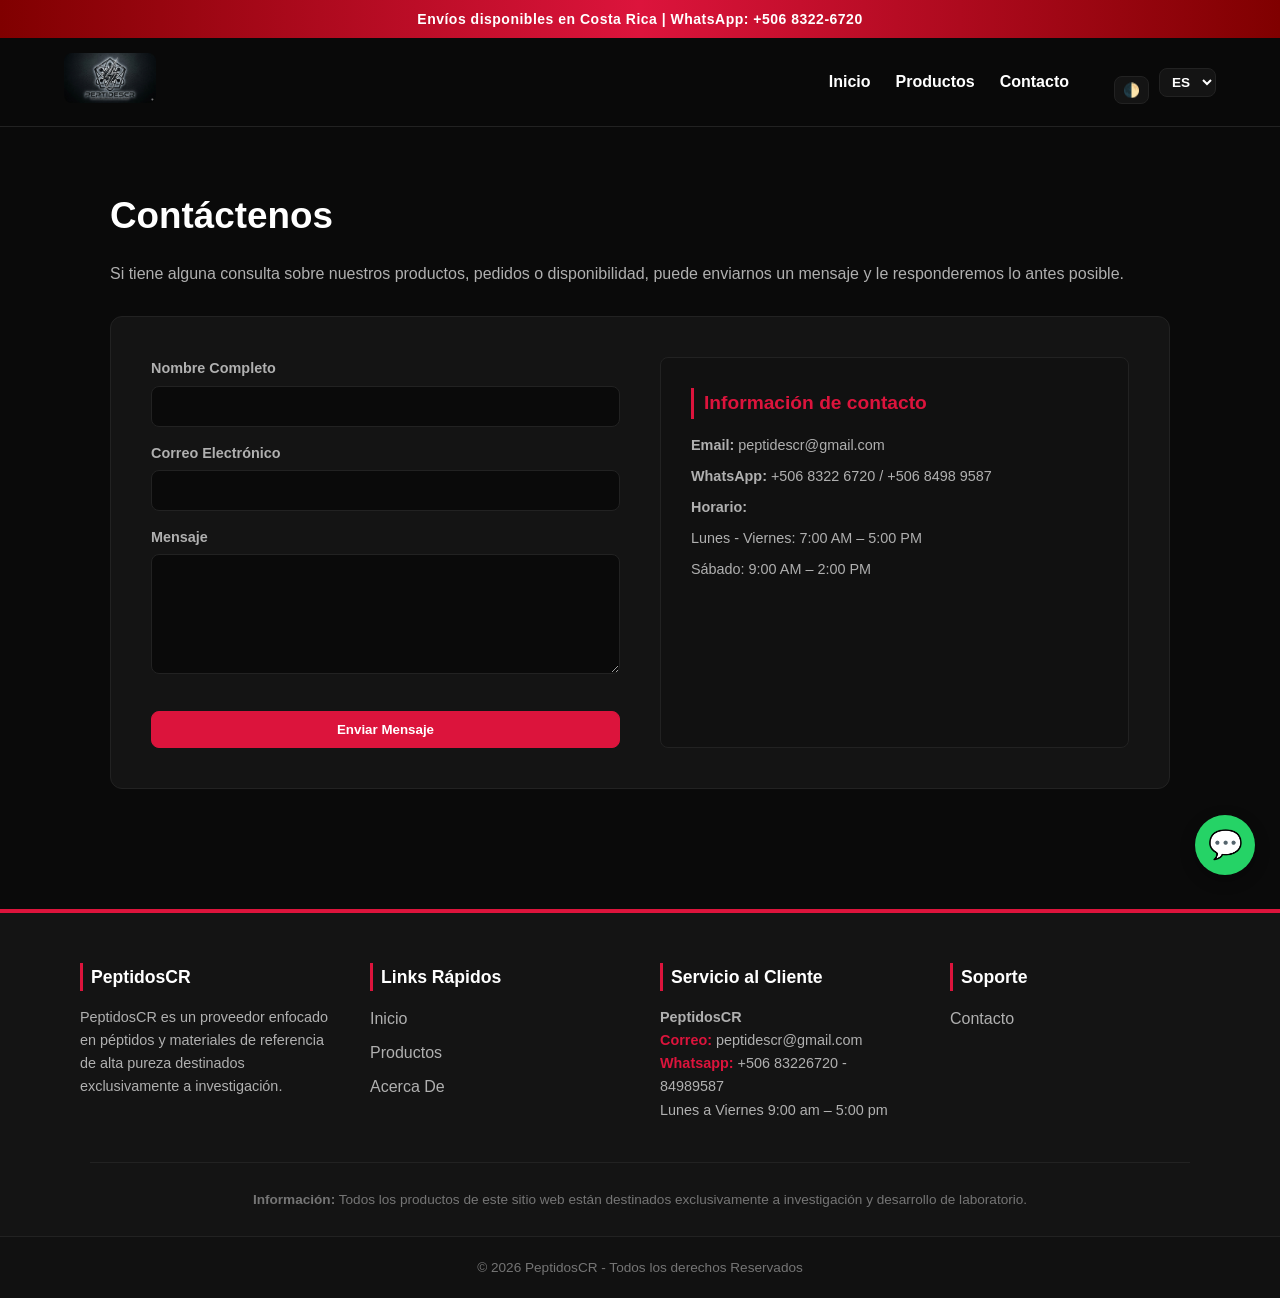
<file: contacto/contacto.html>
<!DOCTYPE html>
<html lang="es">

<head>
<meta charset="UTF-8">
<meta name="viewport" content="width=device-width, initial-scale=1.0">
<title data-es="Contacto | PeptidosCR" data-en="Contact | PeptidosCR">Contacto | PeptidosCR</title>
<link rel="stylesheet" href="../css/style.css">
</head>

<body>

<div hidden id="snipcart" data-api-key="TU_API_KEY_AQUI"></div>

<div class="topbar" data-es="Envíos disponibles en Costa Rica | WhatsApp: +506 8322-6720" data-en="Shipping available in Costa Rica | WhatsApp: +506 8322-6720">
Envíos disponibles en Costa Rica | WhatsApp: +506 8322-6720
</div>
  
<header>
<div class="logo-container">
<a href="../index.html">
<img src="../img/peptidescr.jpg" class="logo-img" alt="Logo Peptidos CR">
</a>
</div>

<nav>
<a href="../index.html" data-es="Inicio" data-en="Home">Inicio</a>
<a href="../products/products.html" data-es="Productos" data-en="Products">Productos</a>
<a href="../contacto/contacto.html" data-es="Contacto" data-en="Contact">Contacto</a>

<div class="site-controls" style="display: flex; align-items: center; gap: 10px; margin-left: 20px;">
<button id="theme-toggle" class="control-btn" title="Cambiar tema oscuro/claro" style="background:var(--color-secundario); color:var(--color-texto); border:1px solid var(--border-color); padding:5px 8px; border-radius:var(--radius-sm); cursor:pointer;">🌓</button>
<select id="lang-switch" class="control-select" style="background:var(--color-secundario); color:var(--color-texto); border:1px solid var(--border-color); padding:5px 8px; border-radius:var(--radius-sm); cursor:pointer;">
<option value="es">ES</option>
<option value="en">EN</option>
</select>
</div>
</nav>
</header>

<section class="contact-container">
<h1 data-es="Contáctenos" data-en="Contact Us">Contáctenos</h1>

<p data-es="Si tiene alguna consulta sobre nuestros productos, pedidos o disponibilidad, puede enviarnos un mensaje y le responderemos lo antes posible." data-en="If you have any questions about our products, orders, or availability, you can send us a message and we will reply as soon as possible.">
Si tiene alguna consulta sobre nuestros productos, pedidos o disponibilidad,
puede enviarnos un mensaje y le responderemos lo antes posible.
</p>

<div class="contact-grid">
<div class="contact-form">
<form action="https://formspree.io/f/xbdzjzzp" method="POST">
<label data-es="Nombre Completo" data-en="Full Name">Nombre Completo</label>
<input type="text" name="nombre" required>

<label data-es="Correo Electrónico" data-en="Email">Correo Electrónico</label>
<input type="email" name="email" required>

<label data-es="Mensaje" data-en="Message">Mensaje</label>
<textarea name="mensaje" rows="5" required></textarea>

<button type="submit" data-es="Enviar Mensaje" data-en="Send Message">Enviar Mensaje</button>
</form>
</div>

<div class="contact-info">
<h3 data-es="Información de contacto" data-en="Contact Information">Información de contacto</h3>
<p><b>Email:</b> peptidescr@gmail.com</p>
<p><b>WhatsApp:</b> +506 8322 6720 / +506 8498 9587</p>
<p><b data-es="Horario:" data-en="Hours:">Horario:</b></p>
<p data-es="Lunes - Viernes: 7:00 AM – 5:00 PM" data-en="Monday - Friday: 7:00 AM – 5:00 PM">Lunes - Viernes: 7:00 AM – 5:00 PM</p>
<p data-es="Sábado: 9:00 AM – 2:00 PM" data-en="Saturday: 9:00 AM – 2:00 PM">Sábado: 9:00 AM – 2:00 PM</p>
</div>
</div>
</section>

<footer class="footer">
<div class="footer-container">
<div class="footer-col">
<h3>PeptidosCR</h3>
<p data-es="PeptidosCR es un proveedor enfocado en péptidos y materiales de referencia de alta pureza destinados exclusivamente a investigación." data-en="PeptidosCR is a provider focused on high-purity peptides and reference materials intended exclusively for research.">
PeptidosCR es un proveedor enfocado en péptidos y materiales de referencia
de alta pureza destinados exclusivamente a investigación.
</p>
</div>
<div class="footer-col">
<h3 data-es="Links Rápidos" data-en="Quick Links">Links Rápidos</h3>
<a href="../index.html" data-es="Inicio" data-en="Home">Inicio</a>
<a href="../products/products.html" data-es="Productos" data-en="Products">Productos</a>
<a href="../contacto/contacto.html" data-es="Acerca De" data-en="About Us">Acerca De</a>
</div>
<div class="footer-col">
<h3 data-es="Servicio al Cliente" data-en="Customer Service">Servicio al Cliente</h3>
<p><strong>PeptidosCR</strong></p>
<p><span class="highlight" data-es="Correo:" data-en="Email:">Correo:</span> peptidescr@gmail.com</p>
<p><span class="highlight" data-es="Whatsapp:" data-en="WhatsApp:">Whatsapp:</span> +506 83226720 - 84989587</p>
<p data-es="Lunes a Viernes 9:00 am – 5:00 pm" data-en="Monday to Friday 9:00 am – 5:00 pm">Lunes a Viernes 9:00 am – 5:00 pm</p>
</div>
<div class="footer-col">
<h3 data-es="Soporte" data-en="Support">Soporte</h3>
<a href="../contacto/contacto.html" data-es="Contacto" data-en="Contact">Contacto</a>
</div>
</div>
<div class="footer-disclaimer">
<p data-es="Información: Todos los productos de este sitio web están destinados exclusivamente a investigación y desarrollo de laboratorio." data-en="Information: All products on this website are intended exclusively for laboratory research and development.">
<strong>Información:</strong> Todos los productos de este sitio web están destinados exclusivamente a investigación y desarrollo de laboratorio.
</p>
</div>
<div class="footer-bottom">
<p>© 2026 PeptidosCR - <span data-es="Todos los derechos Reservados" data-en="All rights reserved">Todos los derechos Reservados</span></p>
</div>
</footer>

<a href="https://wa.me/50683226720" class="whatsapp-btn" target="_blank">💬</a>

<!-- Script Global de Idioma y Tema -->
<script>
const themeToggle = document.getElementById('theme-toggle');
const body = document.body;
if (localStorage.getItem('theme') === 'light') {
    body.classList.add('light-mode');
}
themeToggle.addEventListener('click', () => {
    body.classList.toggle('light-mode');
    localStorage.setItem('theme', body.classList.contains('light-mode') ? 'light' : 'dark');
});

const langSwitch = document.getElementById('lang-switch');
if (localStorage.getItem('lang')) {
    langSwitch.value = localStorage.getItem('lang');
    updateLanguage(langSwitch.value);
}
langSwitch.addEventListener('change', (e) => {
    const lang = e.target.value;
    localStorage.setItem('lang', lang);
    updateLanguage(lang);
});
function updateLanguage(lang) {
    document.querySelectorAll('[data-es]').forEach(el => {
        const text = el.getAttribute(`data-${lang}`);
        if (text) el.textContent = text;
    });
}
</script>
</body>
</html>
</file>
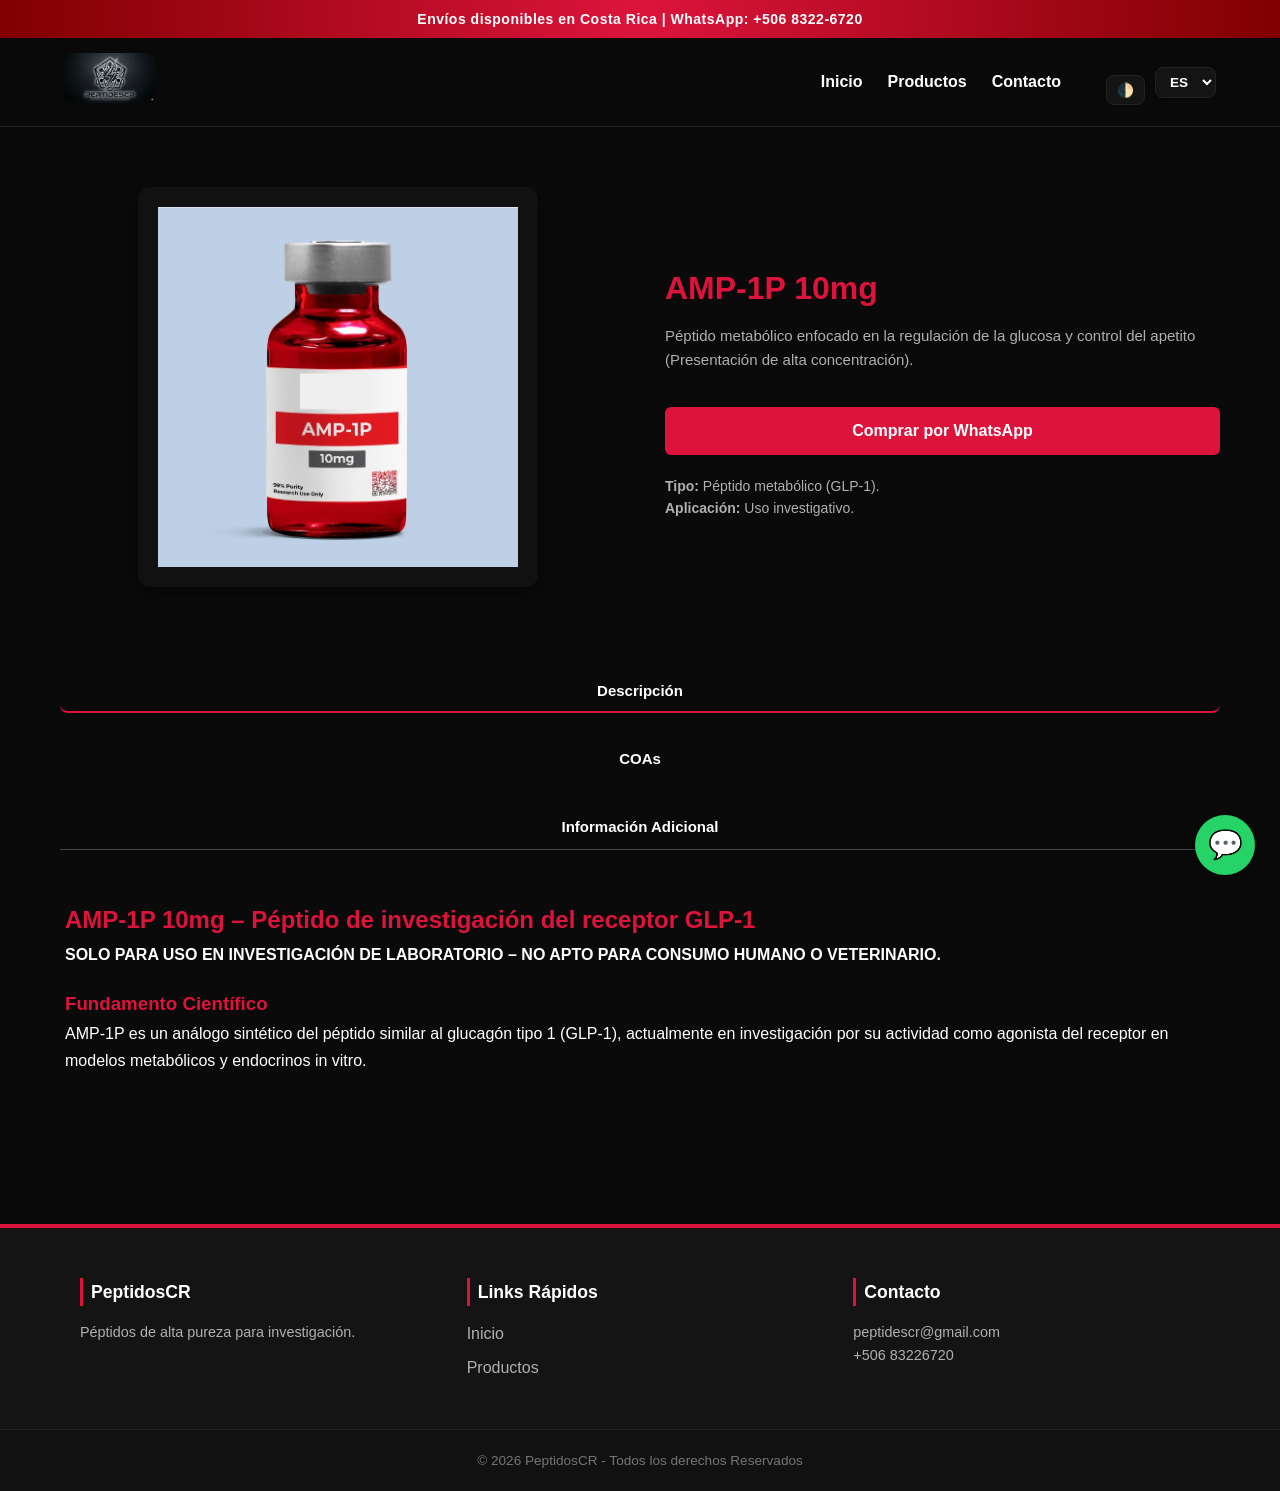
<file: listproducts/amp1p10mg.html>
<!DOCTYPE html>
<html lang="es">

<head>
<meta charset="UTF-8">
<meta name="viewport" content="width=device-width, initial-scale=1.0">
<title data-es="AMP-1P 10mg | PeptidosCR" data-en="AMP-1P 10mg | PeptidosCR">AMP-1P 10mg | PeptidosCR</title>

<link rel="stylesheet" href="../css/style.css">
<link rel="stylesheet" href="../cssproduts/product.css">
</head>

<body>

<div class="topbar" data-es="Envíos disponibles en Costa Rica | WhatsApp: +506 8322-6720" data-en="Shipping available in Costa Rica | WhatsApp: +506 8322-6720">
Envíos disponibles en Costa Rica | WhatsApp: +506 8322-6720
</div>

<header>
<div class="logo-container">
<a href="../index.html">
<img src="../img/peptidescr.jpg" class="logo-img" alt="Logo PeptidosCR">
</a>
</div>

<nav>
<a href="../index.html" data-es="Inicio" data-en="Home">Inicio</a>
<a href="../products/products.html" data-es="Productos" data-en="Products">Productos</a>
<a href="../contacto/contacto.html" data-es="Contacto" data-en="Contact">Contacto</a>

<div class="site-controls" style="display: flex; align-items: center; gap: 10px; margin-left: 20px;">
<button id="theme-toggle" class="control-btn" title="Cambiar tema oscuro/claro">🌓</button>
<select id="lang-switch" class="control-select">
<option value="es">ES</option>
<option value="en">EN</option>
</select>
</div>
</nav>
</header>

<section class="product-detail">
<div class="product-container">

<div class="product-image">
<img src="../img/amp1p10mg.jpg" alt="AMP-1P 10mg">
</div>

<div class="product-info">
<h1>AMP-1P 10mg</h1>

<p class="product-short" data-es="Péptido metabólico enfocado en la regulación de la glucosa y control del apetito (Presentación de alta concentración)." data-en="Metabolic peptide focused on glucose regulation and appetite control (High concentration presentation).">
Péptido metabólico enfocado en la regulación de la glucosa y control del apetito (Presentación de alta concentración).
</p>

<a href="https://wa.me/50683226720?text=Hola%20quiero%20información%20sobre%20AMP-1P%2010mg" target="_blank">
<button class="btn-comprar" data-es="Comprar por WhatsApp" data-en="Buy via WhatsApp">Comprar por WhatsApp</button>
</a>

<div class="product-meta">
<p><strong data-es="Tipo:" data-en="Type:">Tipo:</strong> <span data-es="Péptido metabólico (GLP-1)." data-en="Metabolic peptide (GLP-1).">Péptido metabólico (GLP-1).</span></p>
<p><strong data-es="Aplicación:" data-en="Application:">Aplicación:</strong> <span data-es="Uso investigativo." data-en="Investigative use.">Uso investigativo.</span></p>
</div>
</div>

</div>

<div class="tabs">
<div class="tab-buttons">
<button class="tab-btn active" onclick="openTab(event,'descripcion')" data-es="Descripción" data-en="Description">Descripción</button>
<button class="tab-btn" onclick="openTab(event,'coas')" data-es="COAs" data-en="COAs">COAs</button>
<button class="tab-btn" onclick="openTab(event,'info')" data-es="Información Adicional" data-en="Additional Info">Información Adicional</button>
</div>

<div id="descripcion" class="tab-content active">
<h2>AMP-1P 10mg – <span data-es="Péptido de investigación del receptor GLP-1" data-en="GLP-1 receptor research peptide">Péptido de investigación del receptor GLP-1</span></h2>
<p><strong data-es="SOLO PARA USO EN INVESTIGACIÓN DE LABORATORIO – NO APTO PARA CONSUMO HUMANO O VETERINARIO." data-en="FOR LABORATORY RESEARCH USE ONLY – NOT FOR HUMAN OR VETERINARY USE.">SOLO PARA USO EN INVESTIGACIÓN DE LABORATORIO – NO APTO PARA CONSUMO HUMANO O VETERINARIO.</strong></p>
<h3 data-es="Fundamento Científico" data-en="Scientific Foundation">Fundamento Científico</h3>
<p data-es="AMP-1P es un análogo sintético del péptido similar al glucagón tipo 1 (GLP-1), actualmente en investigación por su actividad como agonista del receptor en modelos metabólicos y endocrinos in vitro." data-en="AMP-1P is a synthetic analogue of glucagon-like peptide-1 (GLP-1), currently under investigation for its activity as a receptor agonist in in vitro metabolic and endocrine models.">
AMP-1P es un análogo sintético del péptido similar al glucagón tipo 1 (GLP-1),
actualmente en investigación por su actividad como agonista del receptor
en modelos metabólicos y endocrinos in vitro.
</p>
</div>

<div id="coas" class="tab-content">
<h2 data-es="Certificados de Análisis (COA)" data-en="Certificates of Analysis (COA)">Certificados de Análisis (COA)</h2>
<p data-es="Próximamente podrás descargar los certificados de pureza y análisis de laboratorio (HPLC / MS)." data-en="Soon you will be able to download the purity and laboratory analysis certificates (HPLC / MS).">Próximamente podrás descargar los certificados de pureza y análisis de laboratorio (HPLC / MS).</p>
</div>

<div id="info" class="tab-content">
<h2 data-es="Información Adicional" data-en="Additional Information">Información Adicional</h2>
<ul>
<li data-es="Formato: Polvo liofilizado" data-en="Format: Lyophilized powder">Formato: Polvo liofilizado</li>
<li data-es="Presentación: Vial sellado (10mg)" data-en="Presentation: Sealed vial (10mg)">Presentación: Vial sellado (10mg)</li>
</ul>
</div>
</div>
</section>

<footer class="footer">
<div class="footer-container">
<div class="footer-col">
<h3>PeptidosCR</h3>
<p data-es="Péptidos de alta pureza para investigación." data-en="High purity peptides for research.">Péptidos de alta pureza para investigación.</p>
</div>
<div class="footer-col">
<h3 data-es="Links Rápidos" data-en="Quick Links">Links Rápidos</h3>
<a href="../index.html" data-es="Inicio" data-en="Home">Inicio</a>
<a href="../products/products.html" data-es="Productos" data-en="Products">Productos</a>
</div>
<div class="footer-col">
<h3 data-es="Contacto" data-en="Contact">Contacto</h3>
<p>peptidescr@gmail.com</p>
<p>+506 83226720</p>
</div>
</div>
<div class="footer-bottom">
<p>© 2026 PeptidosCR - <span data-es="Todos los derechos Reservados" data-en="All rights reserved">Todos los derechos Reservados</span></p>
</div>
</footer>

<a href="https://wa.me/50683226720" class="whatsapp-btn" target="_blank">💬</a>

<script>
function openTab(evt, tabName){
    let tabcontent = document.getElementsByClassName("tab-content");
    for(let i=0; i<tabcontent.length; i++){ tabcontent[i].classList.remove("active"); }
    let tabbtn = document.getElementsByClassName("tab-btn");
    for(let i=0; i<tabbtn.length; i++){ tabbtn[i].classList.remove("active"); }
    document.getElementById(tabName).classList.add("active");
    evt.currentTarget.classList.add("active");
}

const themeToggle = document.getElementById('theme-toggle');
const body = document.body;
if (localStorage.getItem('theme') === 'light') {
    body.classList.add('light-mode');
}
themeToggle.addEventListener('click', () => {
    body.classList.toggle('light-mode');
    localStorage.setItem('theme', body.classList.contains('light-mode') ? 'light' : 'dark');
});

const langSwitch = document.getElementById('lang-switch');
if (localStorage.getItem('lang')) {
    langSwitch.value = localStorage.getItem('lang');
    updateLanguage(langSwitch.value);
}
langSwitch.addEventListener('change', (e) => {
    const lang = e.target.value;
    localStorage.setItem('lang', lang);
    updateLanguage(lang);
});
function updateLanguage(lang) {
    document.querySelectorAll('[data-es]').forEach(el => {
        const text = el.getAttribute(`data-${lang}`);
        if (text) el.textContent = text;
    });
}
</script>
</body>
</html>
</file>
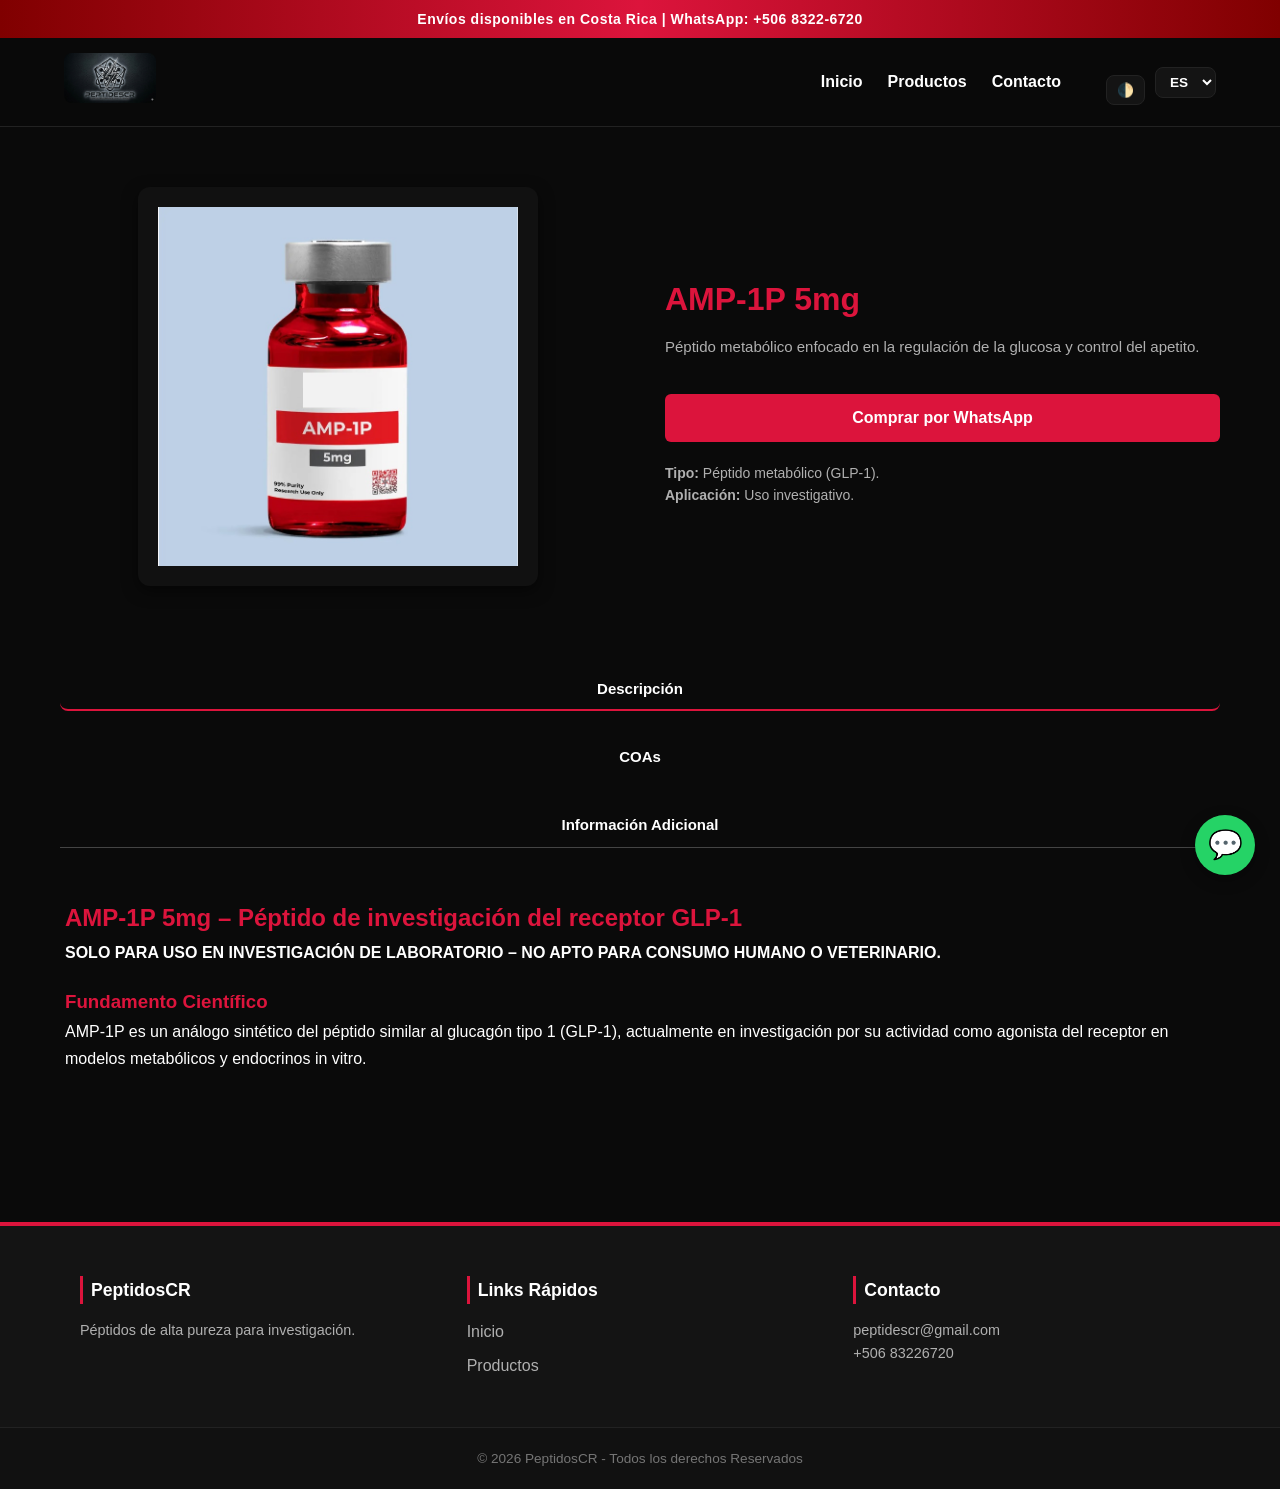
<file: listproducts/amp1p5mg.html>
<!DOCTYPE html>
<html lang="es">

<head>
<meta charset="UTF-8">
<meta name="viewport" content="width=device-width, initial-scale=1.0">
<title data-es="AMP-1P 5mg | PeptidosCR" data-en="AMP-1P 5mg | PeptidosCR">AMP-1P 5mg | PeptidosCR</title>

<link rel="stylesheet" href="../css/style.css">
<link rel="stylesheet" href="../cssproduts/product.css">
</head>

<body>

<div class="topbar" data-es="Envíos disponibles en Costa Rica | WhatsApp: +506 8322-6720" data-en="Shipping available in Costa Rica | WhatsApp: +506 8322-6720">
Envíos disponibles en Costa Rica | WhatsApp: +506 8322-6720
</div>

<header>
<div class="logo-container">
<a href="../index.html">
<img src="../img/peptidescr.jpg" class="logo-img" alt="Logo PeptidosCR">
</a>
</div>

<nav>
<a href="../index.html" data-es="Inicio" data-en="Home">Inicio</a>
<a href="../products/products.html" data-es="Productos" data-en="Products">Productos</a>
<a href="../contacto/contacto.html" data-es="Contacto" data-en="Contact">Contacto</a>

<div class="site-controls" style="display: flex; align-items: center; gap: 10px; margin-left: 20px;">
<button id="theme-toggle" class="control-btn" title="Cambiar tema oscuro/claro">🌓</button>
<select id="lang-switch" class="control-select">
<option value="es">ES</option>
<option value="en">EN</option>
</select>
</div>
</nav>
</header>

<section class="product-detail">
<div class="product-container">

<div class="product-image">
<img src="../img/amp1p5mg.jpg" alt="AMP-1P 5mg">
</div>

<div class="product-info">
<h1>AMP-1P 5mg</h1>

<p class="product-short" data-es="Péptido metabólico enfocado en la regulación de la glucosa y control del apetito." data-en="Metabolic peptide focused on glucose regulation and appetite control.">
Péptido metabólico enfocado en la regulación de la glucosa y control del apetito.
</p>

<a href="https://wa.me/50683226720?text=Hola%20quiero%20información%20sobre%20AMP-1P%205mg" target="_blank">
<button class="btn-comprar" data-es="Comprar por WhatsApp" data-en="Buy via WhatsApp">Comprar por WhatsApp</button>
</a>

<div class="product-meta">
<p><strong data-es="Tipo:" data-en="Type:">Tipo:</strong> <span data-es="Péptido metabólico (GLP-1)." data-en="Metabolic peptide (GLP-1).">Péptido metabólico (GLP-1).</span></p>
<p><strong data-es="Aplicación:" data-en="Application:">Aplicación:</strong> <span data-es="Uso investigativo." data-en="Investigative use.">Uso investigativo.</span></p>
</div>
</div>

</div>

<div class="tabs">
<div class="tab-buttons">
<button class="tab-btn active" onclick="openTab(event,'descripcion')" data-es="Descripción" data-en="Description">Descripción</button>
<button class="tab-btn" onclick="openTab(event,'coas')" data-es="COAs" data-en="COAs">COAs</button>
<button class="tab-btn" onclick="openTab(event,'info')" data-es="Información Adicional" data-en="Additional Info">Información Adicional</button>
</div>

<div id="descripcion" class="tab-content active">
<h2>AMP-1P 5mg – <span data-es="Péptido de investigación del receptor GLP-1" data-en="GLP-1 receptor research peptide">Péptido de investigación del receptor GLP-1</span></h2>
<p><strong data-es="SOLO PARA USO EN INVESTIGACIÓN DE LABORATORIO – NO APTO PARA CONSUMO HUMANO O VETERINARIO." data-en="FOR LABORATORY RESEARCH USE ONLY – NOT FOR HUMAN OR VETERINARY USE.">SOLO PARA USO EN INVESTIGACIÓN DE LABORATORIO – NO APTO PARA CONSUMO HUMANO O VETERINARIO.</strong></p>
<h3 data-es="Fundamento Científico" data-en="Scientific Foundation">Fundamento Científico</h3>
<p data-es="AMP-1P es un análogo sintético del péptido similar al glucagón tipo 1 (GLP-1), actualmente en investigación por su actividad como agonista del receptor en modelos metabólicos y endocrinos in vitro." data-en="AMP-1P is a synthetic analogue of glucagon-like peptide-1 (GLP-1), currently under investigation for its activity as a receptor agonist in in vitro metabolic and endocrine models.">
AMP-1P es un análogo sintético del péptido similar al glucagón tipo 1 (GLP-1),
actualmente en investigación por su actividad como agonista del receptor
en modelos metabólicos y endocrinos in vitro.
</p>
</div>

<div id="coas" class="tab-content">
<h2 data-es="Certificados de Análisis (COA)" data-en="Certificates of Analysis (COA)">Certificados de Análisis (COA)</h2>
<p data-es="Próximamente podrás descargar los certificados de pureza y análisis de laboratorio (HPLC / MS)." data-en="Soon you will be able to download the purity and laboratory analysis certificates (HPLC / MS).">Próximamente podrás descargar los certificados de pureza y análisis de laboratorio (HPLC / MS).</p>
</div>

<div id="info" class="tab-content">
<h2 data-es="Información Adicional" data-en="Additional Information">Información Adicional</h2>
<ul>
<li data-es="Formato: Polvo liofilizado" data-en="Format: Lyophilized powder">Formato: Polvo liofilizado</li>
<li data-es="Presentación: Vial sellado (5mg)" data-en="Presentation: Sealed vial (5mg)">Presentación: Vial sellado (5mg)</li>
</ul>
</div>
</div>
</section>

<footer class="footer">
<div class="footer-container">
<div class="footer-col">
<h3>PeptidosCR</h3>
<p data-es="Péptidos de alta pureza para investigación." data-en="High purity peptides for research.">Péptidos de alta pureza para investigación.</p>
</div>
<div class="footer-col">
<h3 data-es="Links Rápidos" data-en="Quick Links">Links Rápidos</h3>
<a href="../index.html" data-es="Inicio" data-en="Home">Inicio</a>
<a href="../products/products.html" data-es="Productos" data-en="Products">Productos</a>
</div>
<div class="footer-col">
<h3 data-es="Contacto" data-en="Contact">Contacto</h3>
<p>peptidescr@gmail.com</p>
<p>+506 83226720</p>
</div>
</div>
<div class="footer-bottom">
<p>© 2026 PeptidosCR - <span data-es="Todos los derechos Reservados" data-en="All rights reserved">Todos los derechos Reservados</span></p>
</div>
</footer>

<a href="https://wa.me/50683226720" class="whatsapp-btn" target="_blank">💬</a>

<script>
function openTab(evt, tabName){
    let tabcontent = document.getElementsByClassName("tab-content");
    for(let i=0; i<tabcontent.length; i++){ tabcontent[i].classList.remove("active"); }
    let tabbtn = document.getElementsByClassName("tab-btn");
    for(let i=0; i<tabbtn.length; i++){ tabbtn[i].classList.remove("active"); }
    document.getElementById(tabName).classList.add("active");
    evt.currentTarget.classList.add("active");
}

const themeToggle = document.getElementById('theme-toggle');
const body = document.body;
if (localStorage.getItem('theme') === 'light') {
    body.classList.add('light-mode');
}
themeToggle.addEventListener('click', () => {
    body.classList.toggle('light-mode');
    localStorage.setItem('theme', body.classList.contains('light-mode') ? 'light' : 'dark');
});

const langSwitch = document.getElementById('lang-switch');
if (localStorage.getItem('lang')) {
    langSwitch.value = localStorage.getItem('lang');
    updateLanguage(langSwitch.value);
}
langSwitch.addEventListener('change', (e) => {
    const lang = e.target.value;
    localStorage.setItem('lang', lang);
    updateLanguage(lang);
});
function updateLanguage(lang) {
    document.querySelectorAll('[data-es]').forEach(el => {
        const text = el.getAttribute(`data-${lang}`);
        if (text) el.textContent = text;
    });
}
</script>
</body>
</html>
</file>
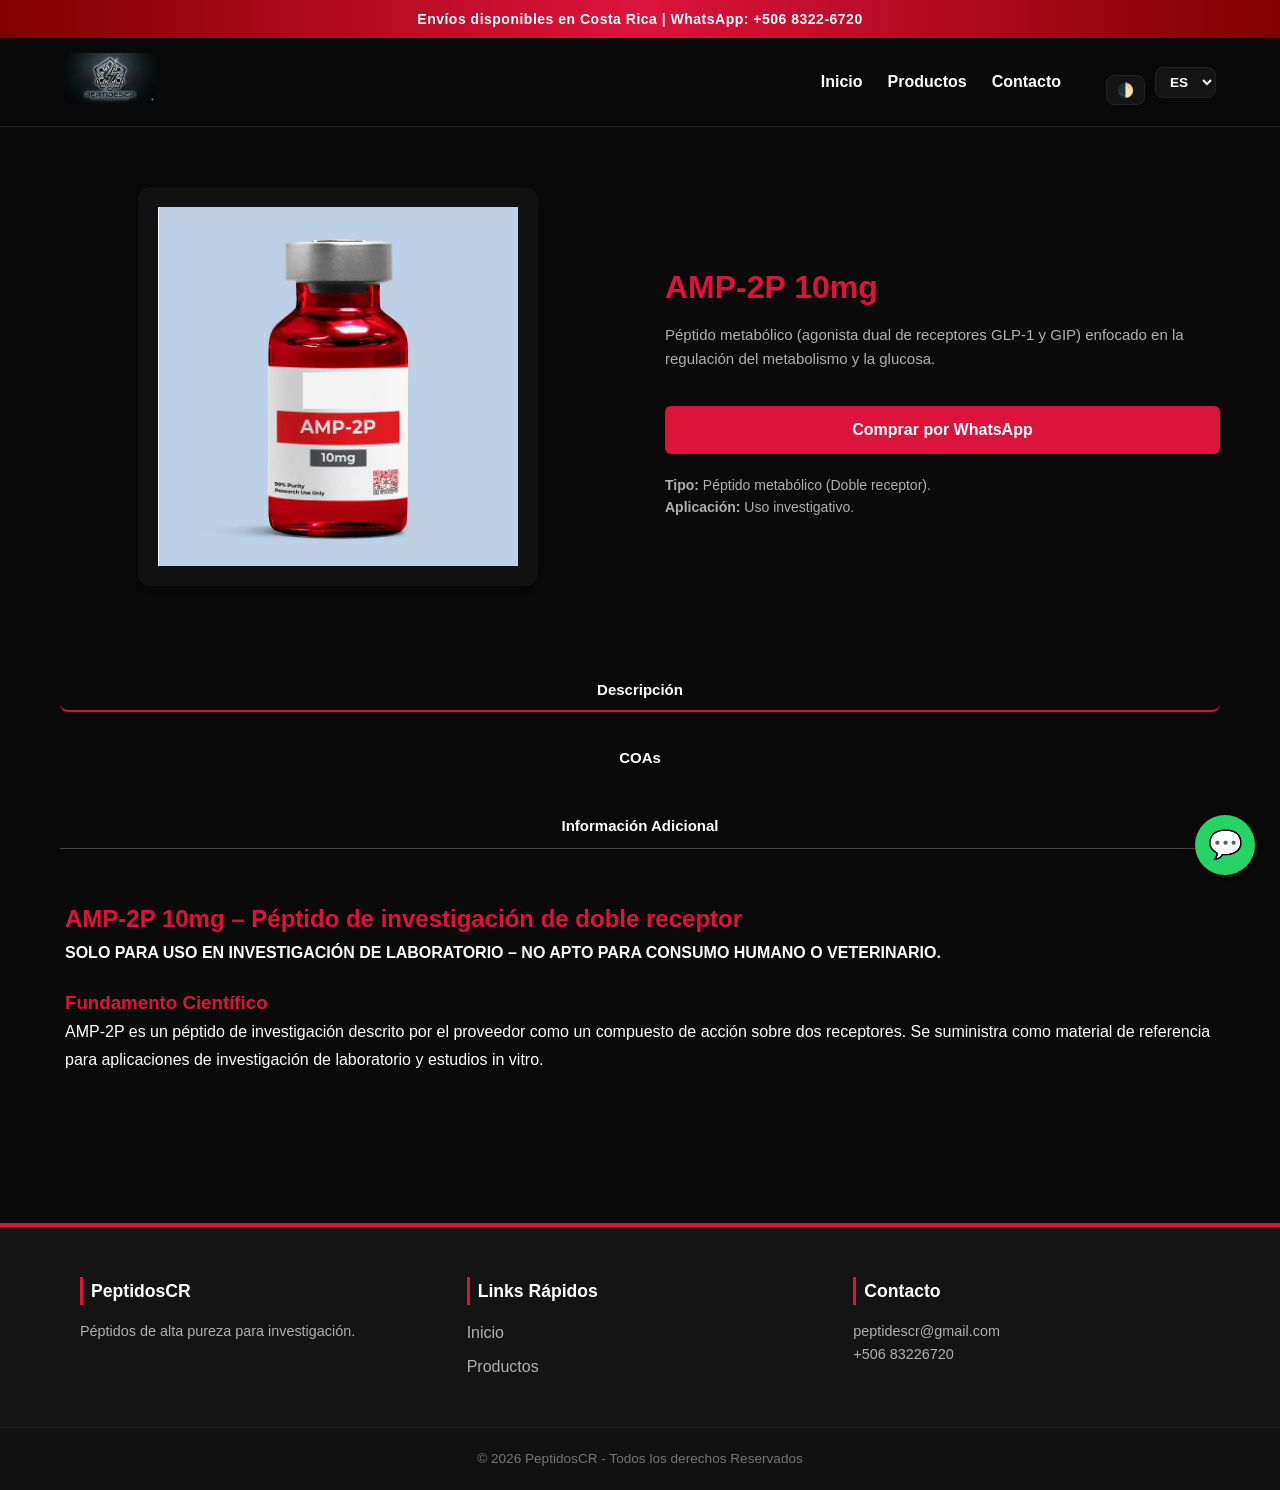
<file: listproducts/amp2p10mg.html>
<!DOCTYPE html>
<html lang="es">

<head>
<meta charset="UTF-8">
<meta name="viewport" content="width=device-width, initial-scale=1.0">
<title data-es="AMP-2P 10mg | PeptidosCR" data-en="AMP-2P 10mg | PeptidosCR">AMP-2P 10mg | PeptidosCR</title>

<link rel="stylesheet" href="../css/style.css">
<link rel="stylesheet" href="../cssproduts/product.css">
</head>

<body>

<div class="topbar" data-es="Envíos disponibles en Costa Rica | WhatsApp: +506 8322-6720" data-en="Shipping available in Costa Rica | WhatsApp: +506 8322-6720">
Envíos disponibles en Costa Rica | WhatsApp: +506 8322-6720
</div>

<header>
<div class="logo-container">
<a href="../index.html">
<img src="../img/peptidescr.jpg" class="logo-img" alt="Logo PeptidosCR">
</a>
</div>

<nav>
<a href="../index.html" data-es="Inicio" data-en="Home">Inicio</a>
<a href="../products/products.html" data-es="Productos" data-en="Products">Productos</a>
<a href="../contacto/contacto.html" data-es="Contacto" data-en="Contact">Contacto</a>

<div class="site-controls" style="display: flex; align-items: center; gap: 10px; margin-left: 20px;">
<button id="theme-toggle" class="control-btn" title="Cambiar tema oscuro/claro">🌓</button>
<select id="lang-switch" class="control-select">
<option value="es">ES</option>
<option value="en">EN</option>
</select>
</div>
</nav>
</header>

<section class="product-detail">
<div class="product-container">

<div class="product-image">
<img src="../img/amp2p10mg.jpg" alt="AMP-2P 10mg">
</div>

<div class="product-info">
<h1>AMP-2P 10mg</h1>

<p class="product-short" data-es="Péptido metabólico (agonista dual de receptores GLP-1 y GIP) enfocado en la regulación del metabolismo y la glucosa." data-en="Metabolic peptide (dual agonist of GLP-1 and GIP receptors) focused on metabolism and glucose regulation.">
Péptido metabólico (agonista dual de receptores GLP-1 y GIP) enfocado en la regulación del metabolismo y la glucosa.
</p>

<a href="https://wa.me/50683226720?text=Hola%20quiero%20información%20sobre%20AMP-2P%2010mg" target="_blank">
<button class="btn-comprar" data-es="Comprar por WhatsApp" data-en="Buy via WhatsApp">Comprar por WhatsApp</button>
</a>

<div class="product-meta">
<p><strong data-es="Tipo:" data-en="Type:">Tipo:</strong> <span data-es="Péptido metabólico (Doble receptor)." data-en="Metabolic peptide (Dual receptor).">Péptido metabólico (Doble receptor).</span></p>
<p><strong data-es="Aplicación:" data-en="Application:">Aplicación:</strong> <span data-es="Uso investigativo." data-en="Investigative use.">Uso investigativo.</span></p>
</div>
</div>

</div>

<div class="tabs">
<div class="tab-buttons">
<button class="tab-btn active" onclick="openTab(event,'descripcion')" data-es="Descripción" data-en="Description">Descripción</button>
<button class="tab-btn" onclick="openTab(event,'coas')" data-es="COAs" data-en="COAs">COAs</button>
<button class="tab-btn" onclick="openTab(event,'info')" data-es="Información Adicional" data-en="Additional Info">Información Adicional</button>
</div>

<div id="descripcion" class="tab-content active">
<h2>AMP-2P 10mg – <span data-es="Péptido de investigación de doble receptor" data-en="Dual receptor research peptide">Péptido de investigación de doble receptor</span></h2>
<p><strong data-es="SOLO PARA USO EN INVESTIGACIÓN DE LABORATORIO – NO APTO PARA CONSUMO HUMANO O VETERINARIO." data-en="FOR LABORATORY RESEARCH USE ONLY – NOT FOR HUMAN OR VETERINARY USE.">SOLO PARA USO EN INVESTIGACIÓN DE LABORATORIO – NO APTO PARA CONSUMO HUMANO O VETERINARIO.</strong></p>
<h3 data-es="Fundamento Científico" data-en="Scientific Foundation">Fundamento Científico</h3>
<p data-es="AMP-2P es un péptido de investigación descrito por el proveedor como un compuesto de acción sobre dos receptores. Se suministra como material de referencia para aplicaciones de investigación de laboratorio y estudios in vitro." data-en="AMP-2P is a research peptide described by the supplier as a dual-receptor action compound. It is supplied as reference material for laboratory research applications and in vitro studies.">
AMP-2P es un péptido de investigación descrito por el proveedor como un compuesto de acción sobre dos receptores. 
Se suministra como material de referencia para aplicaciones de investigación de laboratorio y estudios in vitro.
</p>
</div>

<div id="coas" class="tab-content">
<h2 data-es="Certificados de Análisis (COA)" data-en="Certificates of Analysis (COA)">Certificados de Análisis (COA)</h2>
<p data-es="Próximamente podrás descargar los certificados de pureza y análisis de laboratorio (HPLC / MS)." data-en="Soon you will be able to download the purity and laboratory analysis certificates (HPLC / MS).">Próximamente podrás descargar los certificados de pureza y análisis de laboratorio (HPLC / MS).</p>
</div>

<div id="info" class="tab-content">
<h2 data-es="Información Adicional" data-en="Additional Information">Información Adicional</h2>
<ul>
<li data-es="Formato: Polvo liofilizado" data-en="Format: Lyophilized powder">Formato: Polvo liofilizado</li>
<li data-es="Presentación: Vial sellado (10mg)" data-en="Presentation: Sealed vial (10mg)">Presentación: Vial sellado (10mg)</li>
</ul>
</div>
</div>
</section>

<footer class="footer">
<div class="footer-container">
<div class="footer-col">
<h3>PeptidosCR</h3>
<p data-es="Péptidos de alta pureza para investigación." data-en="High purity peptides for research.">Péptidos de alta pureza para investigación.</p>
</div>
<div class="footer-col">
<h3 data-es="Links Rápidos" data-en="Quick Links">Links Rápidos</h3>
<a href="../index.html" data-es="Inicio" data-en="Home">Inicio</a>
<a href="../products/products.html" data-es="Productos" data-en="Products">Productos</a>
</div>
<div class="footer-col">
<h3 data-es="Contacto" data-en="Contact">Contacto</h3>
<p>peptidescr@gmail.com</p>
<p>+506 83226720</p>
</div>
</div>
<div class="footer-bottom">
<p>© 2026 PeptidosCR - <span data-es="Todos los derechos Reservados" data-en="All rights reserved">Todos los derechos Reservados</span></p>
</div>
</footer>

<a href="https://wa.me/50683226720" class="whatsapp-btn" target="_blank">💬</a>

<script>
function openTab(evt, tabName){
    let tabcontent = document.getElementsByClassName("tab-content");
    for(let i=0; i<tabcontent.length; i++){ tabcontent[i].classList.remove("active"); }
    let tabbtn = document.getElementsByClassName("tab-btn");
    for(let i=0; i<tabbtn.length; i++){ tabbtn[i].classList.remove("active"); }
    document.getElementById(tabName).classList.add("active");
    evt.currentTarget.classList.add("active");
}

const themeToggle = document.getElementById('theme-toggle');
const body = document.body;
if (localStorage.getItem('theme') === 'light') {
    body.classList.add('light-mode');
}
themeToggle.addEventListener('click', () => {
    body.classList.toggle('light-mode');
    localStorage.setItem('theme', body.classList.contains('light-mode') ? 'light' : 'dark');
});

const langSwitch = document.getElementById('lang-switch');
if (localStorage.getItem('lang')) {
    langSwitch.value = localStorage.getItem('lang');
    updateLanguage(langSwitch.value);
}
langSwitch.addEventListener('change', (e) => {
    const lang = e.target.value;
    localStorage.setItem('lang', lang);
    updateLanguage(lang);
});
function updateLanguage(lang) {
    document.querySelectorAll('[data-es]').forEach(el => {
        const text = el.getAttribute(`data-${lang}`);
        if (text) el.textContent = text;
    });
}
</script>
</body>
</html>
</file>
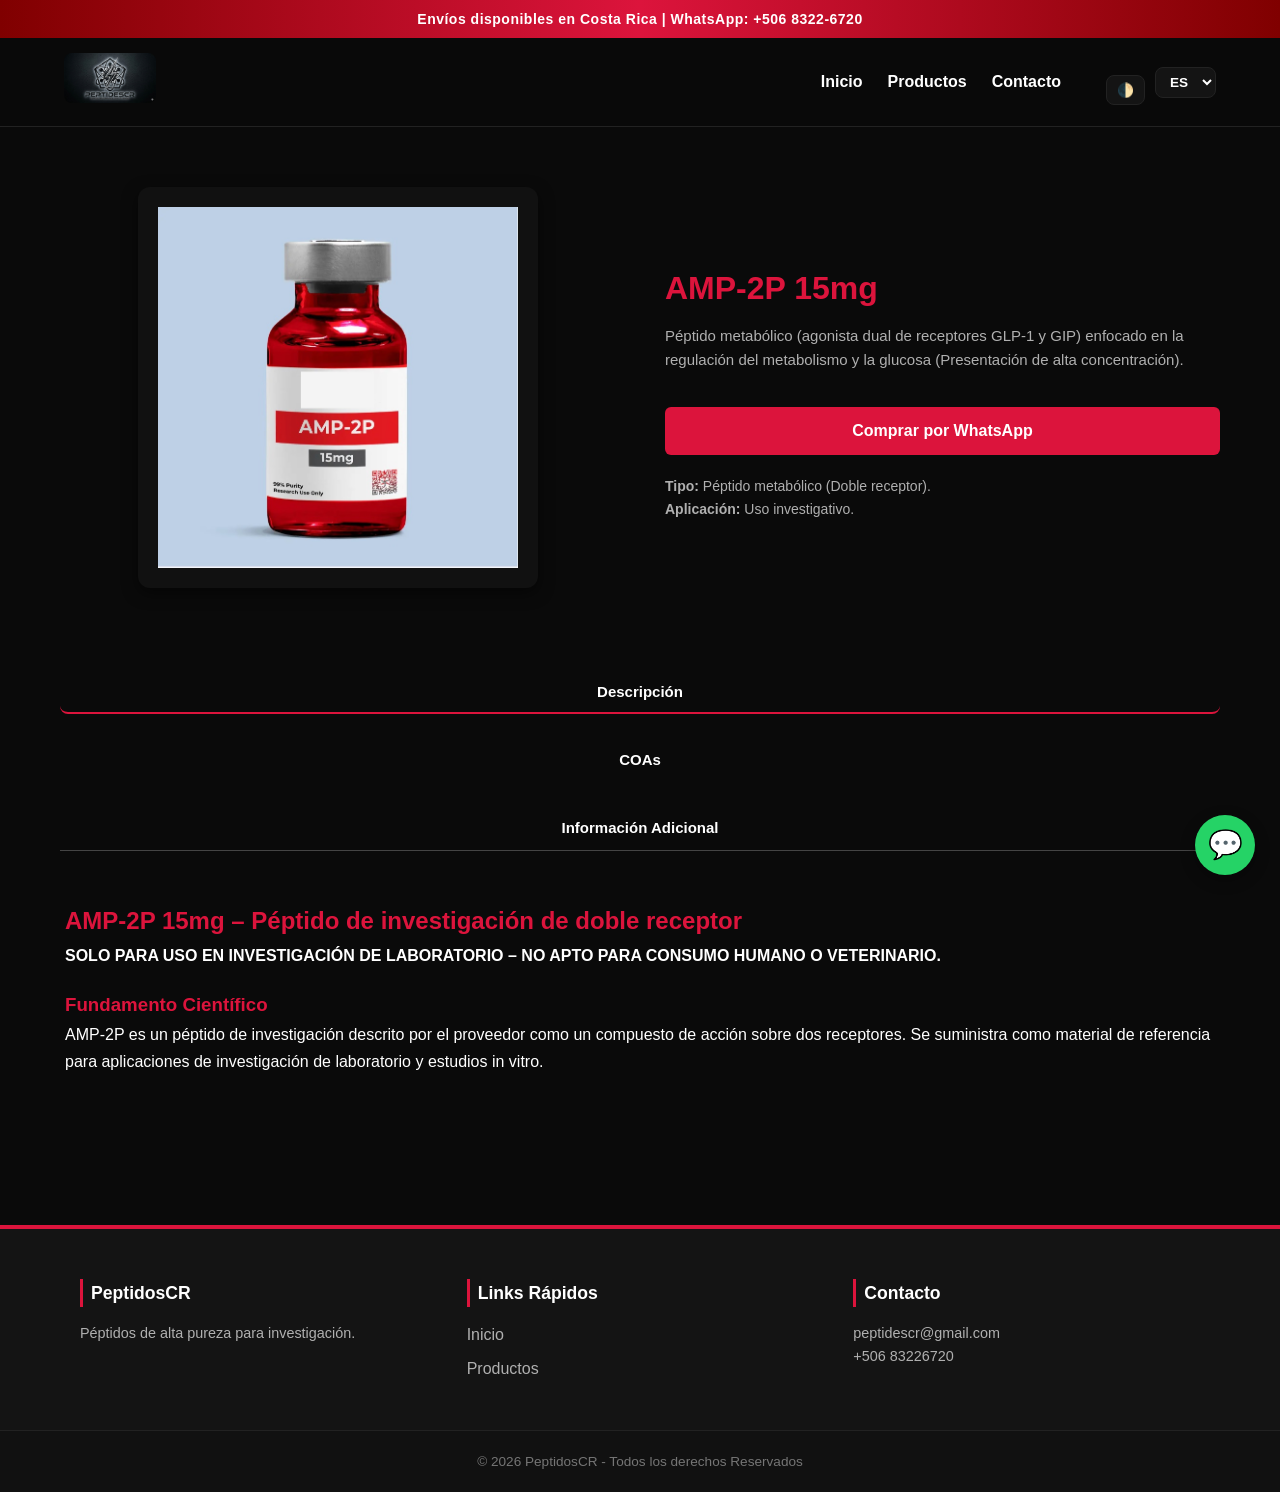
<file: listproducts/amp2p15mg.html>
<!DOCTYPE html>
<html lang="es">

<head>
<meta charset="UTF-8">
<meta name="viewport" content="width=device-width, initial-scale=1.0">
<title data-es="AMP-2P 15mg | PeptidosCR" data-en="AMP-2P 15mg | PeptidosCR">AMP-2P 15mg | PeptidosCR</title>

<link rel="stylesheet" href="../css/style.css">
<link rel="stylesheet" href="../cssproduts/product.css">
</head>

<body>

<div class="topbar" data-es="Envíos disponibles en Costa Rica | WhatsApp: +506 8322-6720" data-en="Shipping available in Costa Rica | WhatsApp: +506 8322-6720">
Envíos disponibles en Costa Rica | WhatsApp: +506 8322-6720
</div>

<header>
<div class="logo-container">
<a href="../index.html">
<img src="../img/peptidescr.jpg" class="logo-img" alt="Logo PeptidosCR">
</a>
</div>

<nav>
<a href="../index.html" data-es="Inicio" data-en="Home">Inicio</a>
<a href="../products/products.html" data-es="Productos" data-en="Products">Productos</a>
<a href="../contacto/contacto.html" data-es="Contacto" data-en="Contact">Contacto</a>

<div class="site-controls" style="display: flex; align-items: center; gap: 10px; margin-left: 20px;">
<button id="theme-toggle" class="control-btn" title="Cambiar tema oscuro/claro">🌓</button>
<select id="lang-switch" class="control-select">
<option value="es">ES</option>
<option value="en">EN</option>
</select>
</div>
</nav>
</header>

<section class="product-detail">
<div class="product-container">

<div class="product-image">
<img src="../img/amp2p15mg.jpg" alt="AMP-2P 15mg">
</div>

<div class="product-info">
<h1>AMP-2P 15mg</h1>

<p class="product-short" data-es="Péptido metabólico (agonista dual de receptores GLP-1 y GIP) enfocado en la regulación del metabolismo y la glucosa (Presentación de alta concentración)." data-en="Metabolic peptide (dual agonist of GLP-1 and GIP receptors) focused on metabolism and glucose regulation (High concentration presentation).">
Péptido metabólico (agonista dual de receptores GLP-1 y GIP) enfocado en la regulación del metabolismo y la glucosa (Presentación de alta concentración).
</p>

<a href="https://wa.me/50683226720?text=Hola%20quiero%20información%20sobre%20AMP-2P%2015mg" target="_blank">
<button class="btn-comprar" data-es="Comprar por WhatsApp" data-en="Buy via WhatsApp">Comprar por WhatsApp</button>
</a>

<div class="product-meta">
<p><strong data-es="Tipo:" data-en="Type:">Tipo:</strong> <span data-es="Péptido metabólico (Doble receptor)." data-en="Metabolic peptide (Dual receptor).">Péptido metabólico (Doble receptor).</span></p>
<p><strong data-es="Aplicación:" data-en="Application:">Aplicación:</strong> <span data-es="Uso investigativo." data-en="Investigative use.">Uso investigativo.</span></p>
</div>
</div>

</div>

<div class="tabs">
<div class="tab-buttons">
<button class="tab-btn active" onclick="openTab(event,'descripcion')" data-es="Descripción" data-en="Description">Descripción</button>
<button class="tab-btn" onclick="openTab(event,'coas')" data-es="COAs" data-en="COAs">COAs</button>
<button class="tab-btn" onclick="openTab(event,'info')" data-es="Información Adicional" data-en="Additional Info">Información Adicional</button>
</div>

<div id="descripcion" class="tab-content active">
<h2>AMP-2P 15mg – <span data-es="Péptido de investigación de doble receptor" data-en="Dual receptor research peptide">Péptido de investigación de doble receptor</span></h2>
<p><strong data-es="SOLO PARA USO EN INVESTIGACIÓN DE LABORATORIO – NO APTO PARA CONSUMO HUMANO O VETERINARIO." data-en="FOR LABORATORY RESEARCH USE ONLY – NOT FOR HUMAN OR VETERINARY USE.">SOLO PARA USO EN INVESTIGACIÓN DE LABORATORIO – NO APTO PARA CONSUMO HUMANO O VETERINARIO.</strong></p>
<h3 data-es="Fundamento Científico" data-en="Scientific Foundation">Fundamento Científico</h3>
<p data-es="AMP-2P es un péptido de investigación descrito por el proveedor como un compuesto de acción sobre dos receptores. Se suministra como material de referencia para aplicaciones de investigación de laboratorio y estudios in vitro." data-en="AMP-2P is a research peptide described by the supplier as a dual-receptor action compound. It is supplied as reference material for laboratory research applications and in vitro studies.">
AMP-2P es un péptido de investigación descrito por el proveedor como un compuesto de acción sobre dos receptores. 
Se suministra como material de referencia para aplicaciones de investigación de laboratorio y estudios in vitro.
</p>
</div>

<div id="coas" class="tab-content">
<h2 data-es="Certificados de Análisis (COA)" data-en="Certificates of Analysis (COA)">Certificados de Análisis (COA)</h2>
<p data-es="Próximamente podrás descargar los certificados de pureza y análisis de laboratorio (HPLC / MS)." data-en="Soon you will be able to download the purity and laboratory analysis certificates (HPLC / MS).">Próximamente podrás descargar los certificados de pureza y análisis de laboratorio (HPLC / MS).</p>
</div>

<div id="info" class="tab-content">
<h2 data-es="Información Adicional" data-en="Additional Information">Información Adicional</h2>
<ul>
<li data-es="Formato: Polvo liofilizado" data-en="Format: Lyophilized powder">Formato: Polvo liofilizado</li>
<li data-es="Presentación: Vial sellado (15mg)" data-en="Presentation: Sealed vial (15mg)">Presentación: Vial sellado (15mg)</li>
</ul>
</div>
</div>
</section>

<footer class="footer">
<div class="footer-container">
<div class="footer-col">
<h3>PeptidosCR</h3>
<p data-es="Péptidos de alta pureza para investigación." data-en="High purity peptides for research.">Péptidos de alta pureza para investigación.</p>
</div>
<div class="footer-col">
<h3 data-es="Links Rápidos" data-en="Quick Links">Links Rápidos</h3>
<a href="../index.html" data-es="Inicio" data-en="Home">Inicio</a>
<a href="../products/products.html" data-es="Productos" data-en="Products">Productos</a>
</div>
<div class="footer-col">
<h3 data-es="Contacto" data-en="Contact">Contacto</h3>
<p>peptidescr@gmail.com</p>
<p>+506 83226720</p>
</div>
</div>
<div class="footer-bottom">
<p>© 2026 PeptidosCR - <span data-es="Todos los derechos Reservados" data-en="All rights reserved">Todos los derechos Reservados</span></p>
</div>
</footer>

<a href="https://wa.me/50683226720" class="whatsapp-btn" target="_blank">💬</a>

<script>
function openTab(evt, tabName){
    let tabcontent = document.getElementsByClassName("tab-content");
    for(let i=0; i<tabcontent.length; i++){ tabcontent[i].classList.remove("active"); }
    let tabbtn = document.getElementsByClassName("tab-btn");
    for(let i=0; i<tabbtn.length; i++){ tabbtn[i].classList.remove("active"); }
    document.getElementById(tabName).classList.add("active");
    evt.currentTarget.classList.add("active");
}

const themeToggle = document.getElementById('theme-toggle');
const body = document.body;
if (localStorage.getItem('theme') === 'light') {
    body.classList.add('light-mode');
}
themeToggle.addEventListener('click', () => {
    body.classList.toggle('light-mode');
    localStorage.setItem('theme', body.classList.contains('light-mode') ? 'light' : 'dark');
});

const langSwitch = document.getElementById('lang-switch');
if (localStorage.getItem('lang')) {
    langSwitch.value = localStorage.getItem('lang');
    updateLanguage(langSwitch.value);
}
langSwitch.addEventListener('change', (e) => {
    const lang = e.target.value;
    localStorage.setItem('lang', lang);
    updateLanguage(lang);
});
function updateLanguage(lang) {
    document.querySelectorAll('[data-es]').forEach(el => {
        const text = el.getAttribute(`data-${lang}`);
        if (text) el.textContent = text;
    });
}
</script>
</body>
</html>
</file>
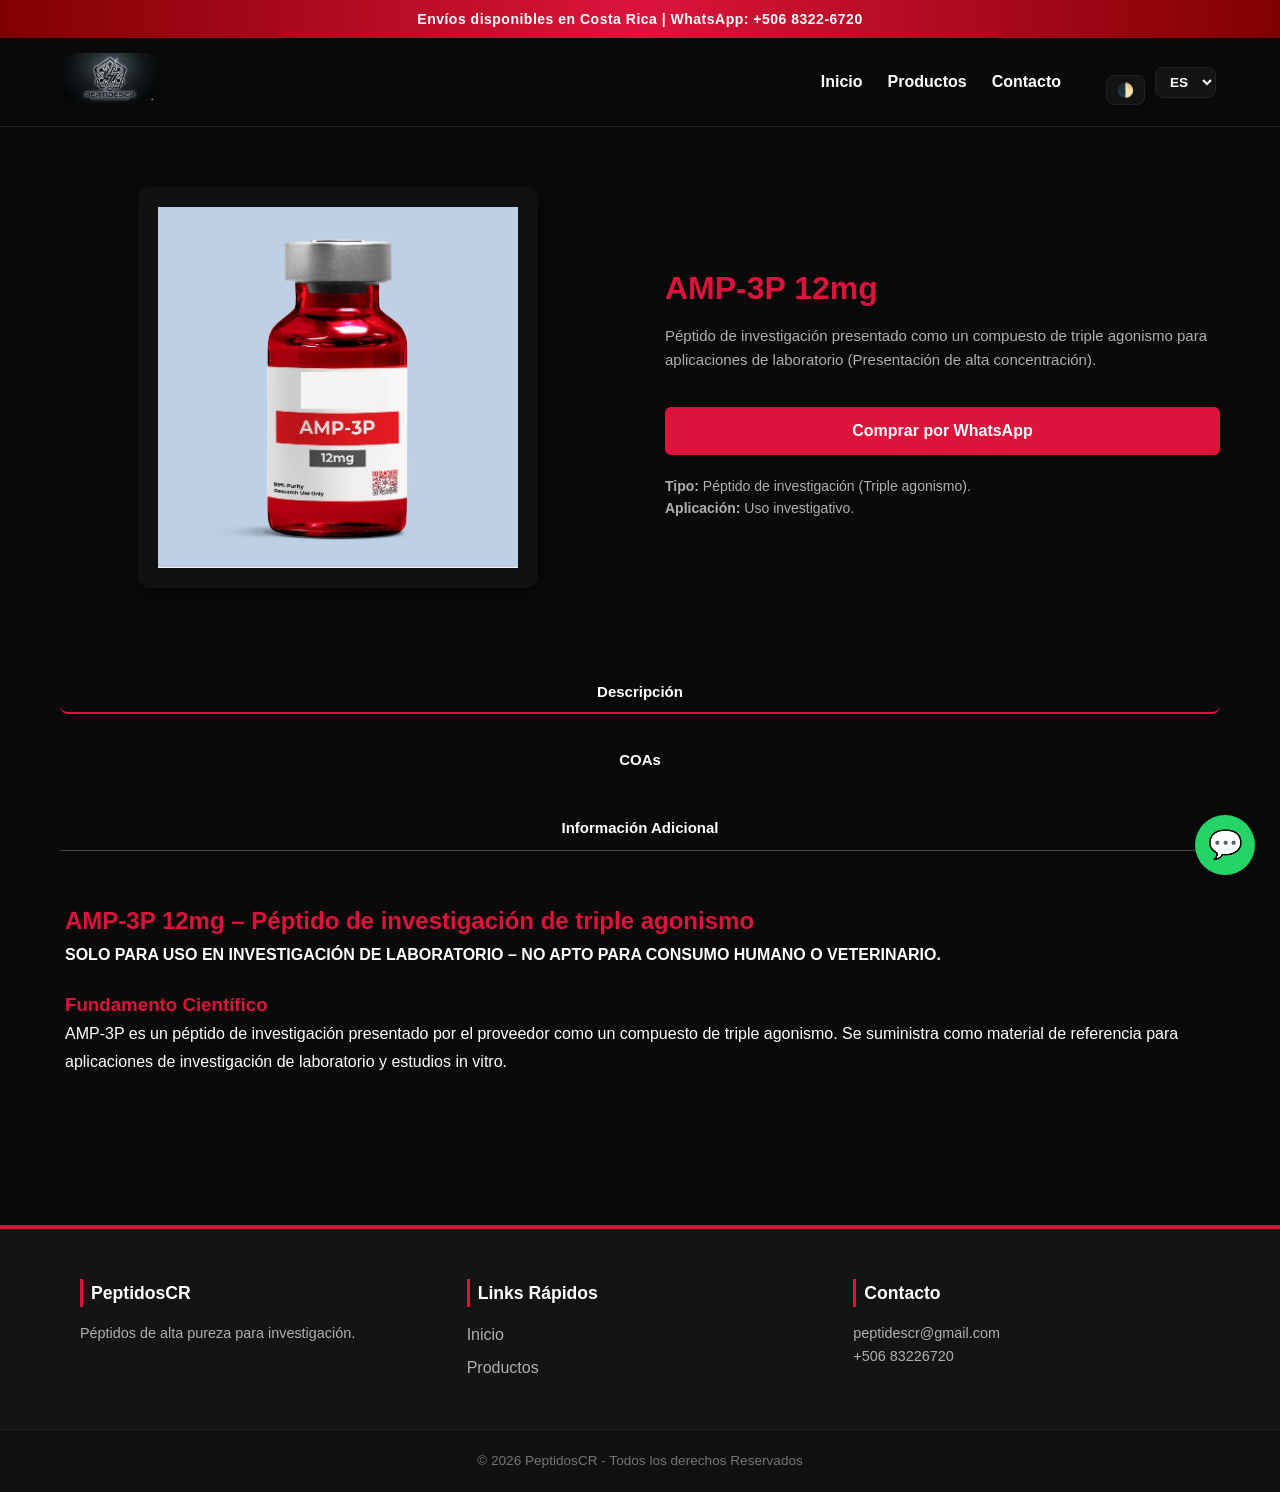
<file: listproducts/amp3p12mg.html>
<!DOCTYPE html>
<html lang="es">

<head>
<meta charset="UTF-8">
<meta name="viewport" content="width=device-width, initial-scale=1.0">
<title data-es="AMP-3P 12mg | PeptidosCR" data-en="AMP-3P 12mg | PeptidosCR">AMP-3P 12mg | PeptidosCR</title>

<link rel="stylesheet" href="../css/style.css">
<link rel="stylesheet" href="../cssproduts/product.css">
</head>

<body>

<div class="topbar" data-es="Envíos disponibles en Costa Rica | WhatsApp: +506 8322-6720" data-en="Shipping available in Costa Rica | WhatsApp: +506 8322-6720">
Envíos disponibles en Costa Rica | WhatsApp: +506 8322-6720
</div>

<header>
<div class="logo-container">
<a href="../index.html">
<img src="../img/peptidescr.jpg" class="logo-img" alt="Logo PeptidosCR">
</a>
</div>

<nav>
<a href="../index.html" data-es="Inicio" data-en="Home">Inicio</a>
<a href="../products/products.html" data-es="Productos" data-en="Products">Productos</a>
<a href="../contacto/contacto.html" data-es="Contacto" data-en="Contact">Contacto</a>

<div class="site-controls" style="display: flex; align-items: center; gap: 10px; margin-left: 20px;">
<button id="theme-toggle" class="control-btn" title="Cambiar tema oscuro/claro">🌓</button>
<select id="lang-switch" class="control-select">
<option value="es">ES</option>
<option value="en">EN</option>
</select>
</div>
</nav>
</header>

<section class="product-detail">
<div class="product-container">

<div class="product-image">
<img src="../img/amp3p12mg.jpg" alt="AMP-3P 12mg">
</div>

<div class="product-info">
<h1>AMP-3P 12mg</h1>

<p class="product-short" data-es="Péptido de investigación presentado como un compuesto de triple agonismo para aplicaciones de laboratorio (Presentación de alta concentración)." data-en="Research peptide presented as a triple agonist compound for laboratory applications (High concentration presentation).">
Péptido de investigación presentado como un compuesto de triple agonismo para aplicaciones de laboratorio (Presentación de alta concentración).
</p>

<a href="https://wa.me/50683226720?text=Hola%20quiero%20información%20sobre%20AMP-3P%2012mg" target="_blank">
<button class="btn-comprar" data-es="Comprar por WhatsApp" data-en="Buy via WhatsApp">Comprar por WhatsApp</button>
</a>

<div class="product-meta">
<p><strong data-es="Tipo:" data-en="Type:">Tipo:</strong> <span data-es="Péptido de investigación (Triple agonismo)." data-en="Research peptide (Triple agonist).">Péptido de investigación (Triple agonismo).</span></p>
<p><strong data-es="Aplicación:" data-en="Application:">Aplicación:</strong> <span data-es="Uso investigativo." data-en="Investigative use.">Uso investigativo.</span></p>
</div>
</div>

</div>

<div class="tabs">
<div class="tab-buttons">
<button class="tab-btn active" onclick="openTab(event,'descripcion')" data-es="Descripción" data-en="Description">Descripción</button>
<button class="tab-btn" onclick="openTab(event,'coas')" data-es="COAs" data-en="COAs">COAs</button>
<button class="tab-btn" onclick="openTab(event,'info')" data-es="Información Adicional" data-en="Additional Info">Información Adicional</button>
</div>

<div id="descripcion" class="tab-content active">
<h2>AMP-3P 12mg – <span data-es="Péptido de investigación de triple agonismo" data-en="Triple agonist research peptide">Péptido de investigación de triple agonismo</span></h2>
<p><strong data-es="SOLO PARA USO EN INVESTIGACIÓN DE LABORATORIO – NO APTO PARA CONSUMO HUMANO O VETERINARIO." data-en="FOR LABORATORY RESEARCH USE ONLY – NOT FOR HUMAN OR VETERINARY USE.">SOLO PARA USO EN INVESTIGACIÓN DE LABORATORIO – NO APTO PARA CONSUMO HUMANO O VETERINARIO.</strong></p>
<h3 data-es="Fundamento Científico" data-en="Scientific Foundation">Fundamento Científico</h3>
<p data-es="AMP-3P es un péptido de investigación presentado por el proveedor como un compuesto de triple agonismo. Se suministra como material de referencia para aplicaciones de investigación de laboratorio y estudios in vitro." data-en="AMP-3P is a research peptide presented by the supplier as a triple agonist compound. It is supplied as reference material for laboratory research applications and in vitro studies.">
AMP-3P es un péptido de investigación presentado por el proveedor como un compuesto de triple agonismo. 
Se suministra como material de referencia para aplicaciones de investigación de laboratorio y estudios in vitro.
</p>
</div>

<div id="coas" class="tab-content">
<h2 data-es="Certificados de Análisis (COA)" data-en="Certificates of Analysis (COA)">Certificados de Análisis (COA)</h2>
<p data-es="Próximamente podrás descargar los certificados de pureza y análisis de laboratorio (HPLC / MS)." data-en="Soon you will be able to download the purity and laboratory analysis certificates (HPLC / MS).">Próximamente podrás descargar los certificados de pureza y análisis de laboratorio (HPLC / MS).</p>
</div>

<div id="info" class="tab-content">
<h2 data-es="Información Adicional" data-en="Additional Information">Información Adicional</h2>
<ul>
<li data-es="Formato: Polvo liofilizado" data-en="Format: Lyophilized powder">Formato: Polvo liofilizado</li>
<li data-es="Presentación: Vial sellado (12mg)" data-en="Presentation: Sealed vial (12mg)">Presentación: Vial sellado (12mg)</li>
</ul>
</div>
</div>
</section>

<footer class="footer">
<div class="footer-container">
<div class="footer-col">
<h3>PeptidosCR</h3>
<p data-es="Péptidos de alta pureza para investigación." data-en="High purity peptides for research.">Péptidos de alta pureza para investigación.</p>
</div>
<div class="footer-col">
<h3 data-es="Links Rápidos" data-en="Quick Links">Links Rápidos</h3>
<a href="../index.html" data-es="Inicio" data-en="Home">Inicio</a>
<a href="../products/products.html" data-es="Productos" data-en="Products">Productos</a>
</div>
<div class="footer-col">
<h3 data-es="Contacto" data-en="Contact">Contacto</h3>
<p>peptidescr@gmail.com</p>
<p>+506 83226720</p>
</div>
</div>
<div class="footer-bottom">
<p>© 2026 PeptidosCR - <span data-es="Todos los derechos Reservados" data-en="All rights reserved">Todos los derechos Reservados</span></p>
</div>
</footer>

<a href="https://wa.me/50683226720" class="whatsapp-btn" target="_blank">💬</a>

<script>
function openTab(evt, tabName){
    let tabcontent = document.getElementsByClassName("tab-content");
    for(let i=0; i<tabcontent.length; i++){ tabcontent[i].classList.remove("active"); }
    let tabbtn = document.getElementsByClassName("tab-btn");
    for(let i=0; i<tabbtn.length; i++){ tabbtn[i].classList.remove("active"); }
    document.getElementById(tabName).classList.add("active");
    evt.currentTarget.classList.add("active");
}

const themeToggle = document.getElementById('theme-toggle');
const body = document.body;
if (localStorage.getItem('theme') === 'light') {
    body.classList.add('light-mode');
}
themeToggle.addEventListener('click', () => {
    body.classList.toggle('light-mode');
    localStorage.setItem('theme', body.classList.contains('light-mode') ? 'light' : 'dark');
});

const langSwitch = document.getElementById('lang-switch');
if (localStorage.getItem('lang')) {
    langSwitch.value = localStorage.getItem('lang');
    updateLanguage(langSwitch.value);
}
langSwitch.addEventListener('change', (e) => {
    const lang = e.target.value;
    localStorage.setItem('lang', lang);
    updateLanguage(lang);
});
function updateLanguage(lang) {
    document.querySelectorAll('[data-es]').forEach(el => {
        const text = el.getAttribute(`data-${lang}`);
        if (text) el.textContent = text;
    });
}
</script>
</body>
</html>
</file>
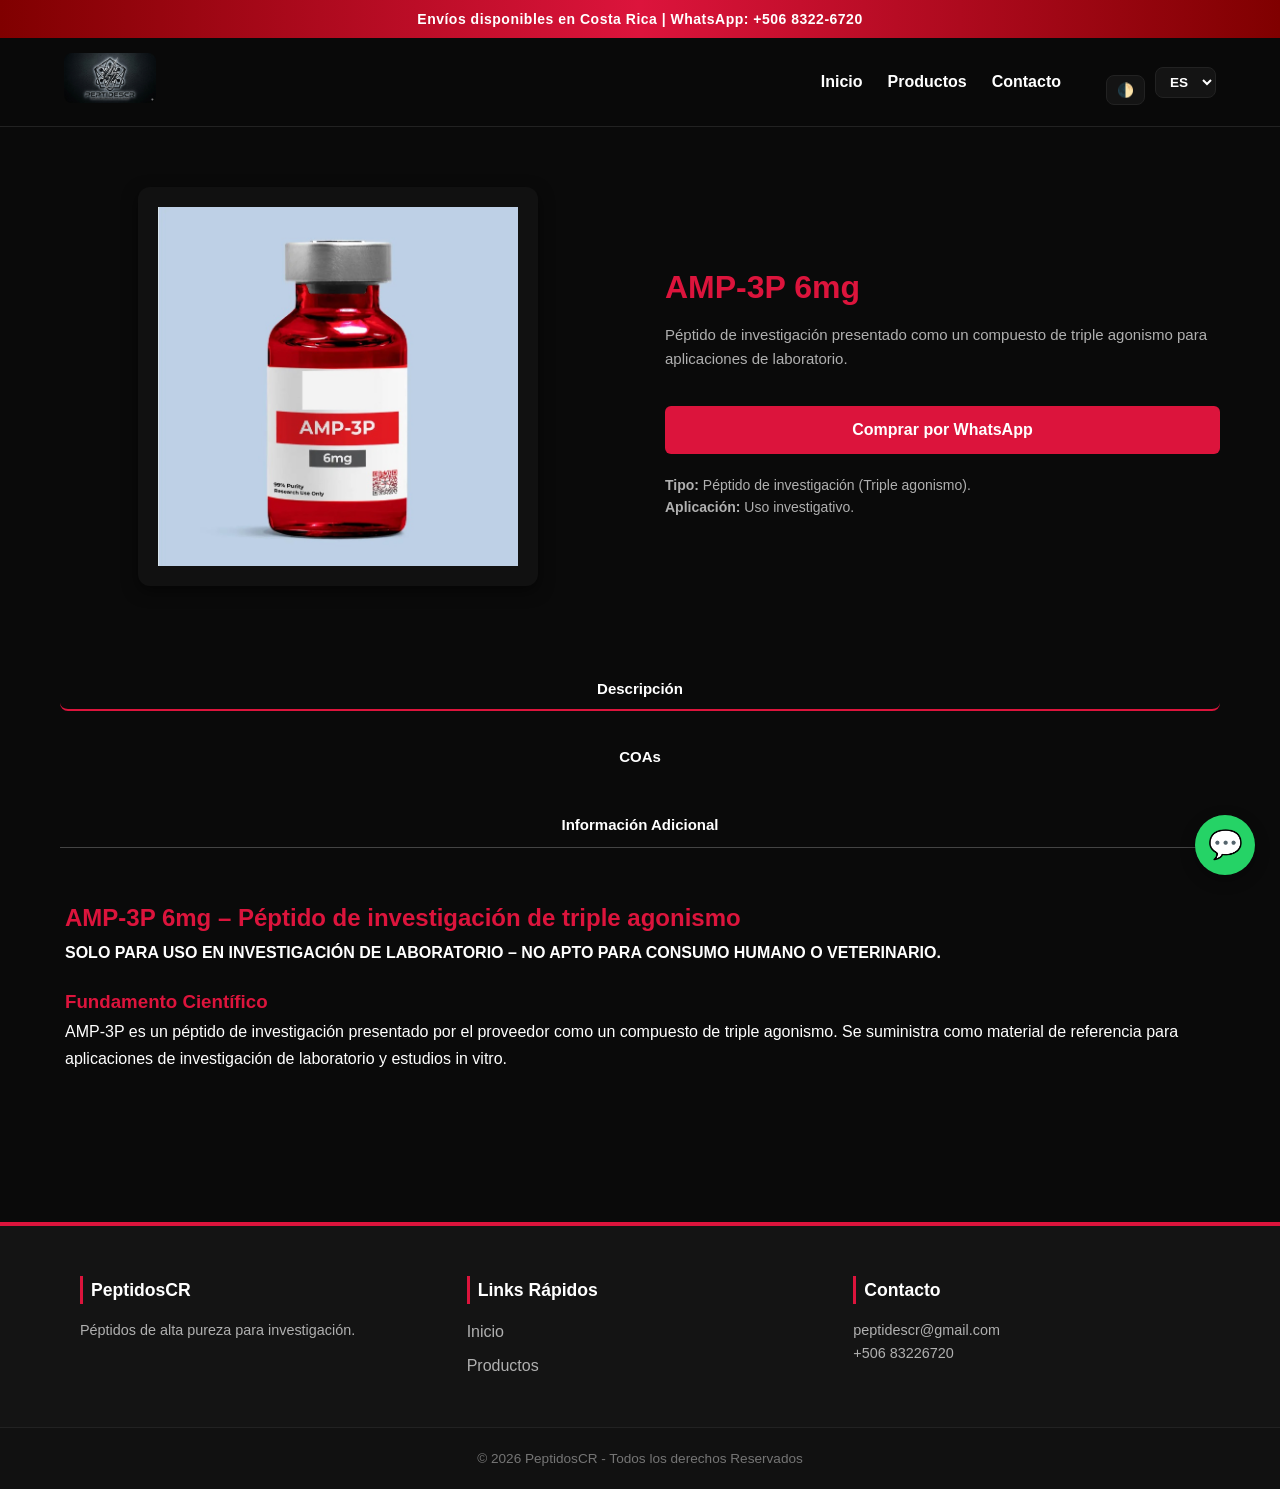
<file: listproducts/amp3p6mg.html>
<!DOCTYPE html>
<html lang="es">

<head>
<meta charset="UTF-8">
<meta name="viewport" content="width=device-width, initial-scale=1.0">
<title data-es="AMP-3P 6mg | PeptidosCR" data-en="AMP-3P 6mg | PeptidosCR">AMP-3P 6mg | PeptidosCR</title>

<link rel="stylesheet" href="../css/style.css">
<link rel="stylesheet" href="../cssproduts/product.css">
</head>

<body>

<div class="topbar" data-es="Envíos disponibles en Costa Rica | WhatsApp: +506 8322-6720" data-en="Shipping available in Costa Rica | WhatsApp: +506 8322-6720">
Envíos disponibles en Costa Rica | WhatsApp: +506 8322-6720
</div>

<header>
<div class="logo-container">
<a href="../index.html">
<img src="../img/peptidescr.jpg" class="logo-img" alt="Logo PeptidosCR">
</a>
</div>

<nav>
<a href="../index.html" data-es="Inicio" data-en="Home">Inicio</a>
<a href="../products/products.html" data-es="Productos" data-en="Products">Productos</a>
<a href="../contacto/contacto.html" data-es="Contacto" data-en="Contact">Contacto</a>

<div class="site-controls" style="display: flex; align-items: center; gap: 10px; margin-left: 20px;">
<button id="theme-toggle" class="control-btn" title="Cambiar tema oscuro/claro">🌓</button>
<select id="lang-switch" class="control-select">
<option value="es">ES</option>
<option value="en">EN</option>
</select>
</div>
</nav>
</header>

<section class="product-detail">
<div class="product-container">

<div class="product-image">
<img src="../img/amp3p6mg.jpg" alt="AMP-3P 6mg">
</div>

<div class="product-info">
<h1>AMP-3P 6mg</h1>

<p class="product-short" data-es="Péptido de investigación presentado como un compuesto de triple agonismo para aplicaciones de laboratorio." data-en="Research peptide presented as a triple agonist compound for laboratory applications.">
Péptido de investigación presentado como un compuesto de triple agonismo para aplicaciones de laboratorio.
</p>

<a href="https://wa.me/50683226720?text=Hola%20quiero%20información%20sobre%20AMP-3P%206mg" target="_blank">
<button class="btn-comprar" data-es="Comprar por WhatsApp" data-en="Buy via WhatsApp">Comprar por WhatsApp</button>
</a>

<div class="product-meta">
<p><strong data-es="Tipo:" data-en="Type:">Tipo:</strong> <span data-es="Péptido de investigación (Triple agonismo)." data-en="Research peptide (Triple agonist).">Péptido de investigación (Triple agonismo).</span></p>
<p><strong data-es="Aplicación:" data-en="Application:">Aplicación:</strong> <span data-es="Uso investigativo." data-en="Investigative use.">Uso investigativo.</span></p>
</div>
</div>

</div>

<div class="tabs">
<div class="tab-buttons">
<button class="tab-btn active" onclick="openTab(event,'descripcion')" data-es="Descripción" data-en="Description">Descripción</button>
<button class="tab-btn" onclick="openTab(event,'coas')" data-es="COAs" data-en="COAs">COAs</button>
<button class="tab-btn" onclick="openTab(event,'info')" data-es="Información Adicional" data-en="Additional Info">Información Adicional</button>
</div>

<div id="descripcion" class="tab-content active">
<h2>AMP-3P 6mg – <span data-es="Péptido de investigación de triple agonismo" data-en="Triple agonist research peptide">Péptido de investigación de triple agonismo</span></h2>
<p><strong data-es="SOLO PARA USO EN INVESTIGACIÓN DE LABORATORIO – NO APTO PARA CONSUMO HUMANO O VETERINARIO." data-en="FOR LABORATORY RESEARCH USE ONLY – NOT FOR HUMAN OR VETERINARY USE.">SOLO PARA USO EN INVESTIGACIÓN DE LABORATORIO – NO APTO PARA CONSUMO HUMANO O VETERINARIO.</strong></p>
<h3 data-es="Fundamento Científico" data-en="Scientific Foundation">Fundamento Científico</h3>
<p data-es="AMP-3P es un péptido de investigación presentado por el proveedor como un compuesto de triple agonismo. Se suministra como material de referencia para aplicaciones de investigación de laboratorio y estudios in vitro." data-en="AMP-3P is a research peptide presented by the supplier as a triple agonist compound. It is supplied as reference material for laboratory research applications and in vitro studies.">
AMP-3P es un péptido de investigación presentado por el proveedor como un compuesto de triple agonismo. 
Se suministra como material de referencia para aplicaciones de investigación de laboratorio y estudios in vitro.
</p>
</div>

<div id="coas" class="tab-content">
<h2 data-es="Certificados de Análisis (COA)" data-en="Certificates of Analysis (COA)">Certificados de Análisis (COA)</h2>
<p data-es="Próximamente podrás descargar los certificados de pureza y análisis de laboratorio (HPLC / MS)." data-en="Soon you will be able to download the purity and laboratory analysis certificates (HPLC / MS).">Próximamente podrás descargar los certificados de pureza y análisis de laboratorio (HPLC / MS).</p>
</div>

<div id="info" class="tab-content">
<h2 data-es="Información Adicional" data-en="Additional Information">Información Adicional</h2>
<ul>
<li data-es="Formato: Polvo liofilizado" data-en="Format: Lyophilized powder">Formato: Polvo liofilizado</li>
<li data-es="Presentación: Vial sellado (6mg)" data-en="Presentation: Sealed vial (6mg)">Presentación: Vial sellado (6mg)</li>
</ul>
</div>
</div>
</section>

<footer class="footer">
<div class="footer-container">
<div class="footer-col">
<h3>PeptidosCR</h3>
<p data-es="Péptidos de alta pureza para investigación." data-en="High purity peptides for research.">Péptidos de alta pureza para investigación.</p>
</div>
<div class="footer-col">
<h3 data-es="Links Rápidos" data-en="Quick Links">Links Rápidos</h3>
<a href="../index.html" data-es="Inicio" data-en="Home">Inicio</a>
<a href="../products/products.html" data-es="Productos" data-en="Products">Productos</a>
</div>
<div class="footer-col">
<h3 data-es="Contacto" data-en="Contact">Contacto</h3>
<p>peptidescr@gmail.com</p>
<p>+506 83226720</p>
</div>
</div>
<div class="footer-bottom">
<p>© 2026 PeptidosCR - <span data-es="Todos los derechos Reservados" data-en="All rights reserved">Todos los derechos Reservados</span></p>
</div>
</footer>

<a href="https://wa.me/50683226720" class="whatsapp-btn" target="_blank">💬</a>

<script>
function openTab(evt, tabName){
    let tabcontent = document.getElementsByClassName("tab-content");
    for(let i=0; i<tabcontent.length; i++){ tabcontent[i].classList.remove("active"); }
    let tabbtn = document.getElementsByClassName("tab-btn");
    for(let i=0; i<tabbtn.length; i++){ tabbtn[i].classList.remove("active"); }
    document.getElementById(tabName).classList.add("active");
    evt.currentTarget.classList.add("active");
}

const themeToggle = document.getElementById('theme-toggle');
const body = document.body;
if (localStorage.getItem('theme') === 'light') {
    body.classList.add('light-mode');
}
themeToggle.addEventListener('click', () => {
    body.classList.toggle('light-mode');
    localStorage.setItem('theme', body.classList.contains('light-mode') ? 'light' : 'dark');
});

const langSwitch = document.getElementById('lang-switch');
if (localStorage.getItem('lang')) {
    langSwitch.value = localStorage.getItem('lang');
    updateLanguage(langSwitch.value);
}
langSwitch.addEventListener('change', (e) => {
    const lang = e.target.value;
    localStorage.setItem('lang', lang);
    updateLanguage(lang);
});
function updateLanguage(lang) {
    document.querySelectorAll('[data-es]').forEach(el => {
        const text = el.getAttribute(`data-${lang}`);
        if (text) el.textContent = text;
    });
}
</script>
</body>
</html>
</file>
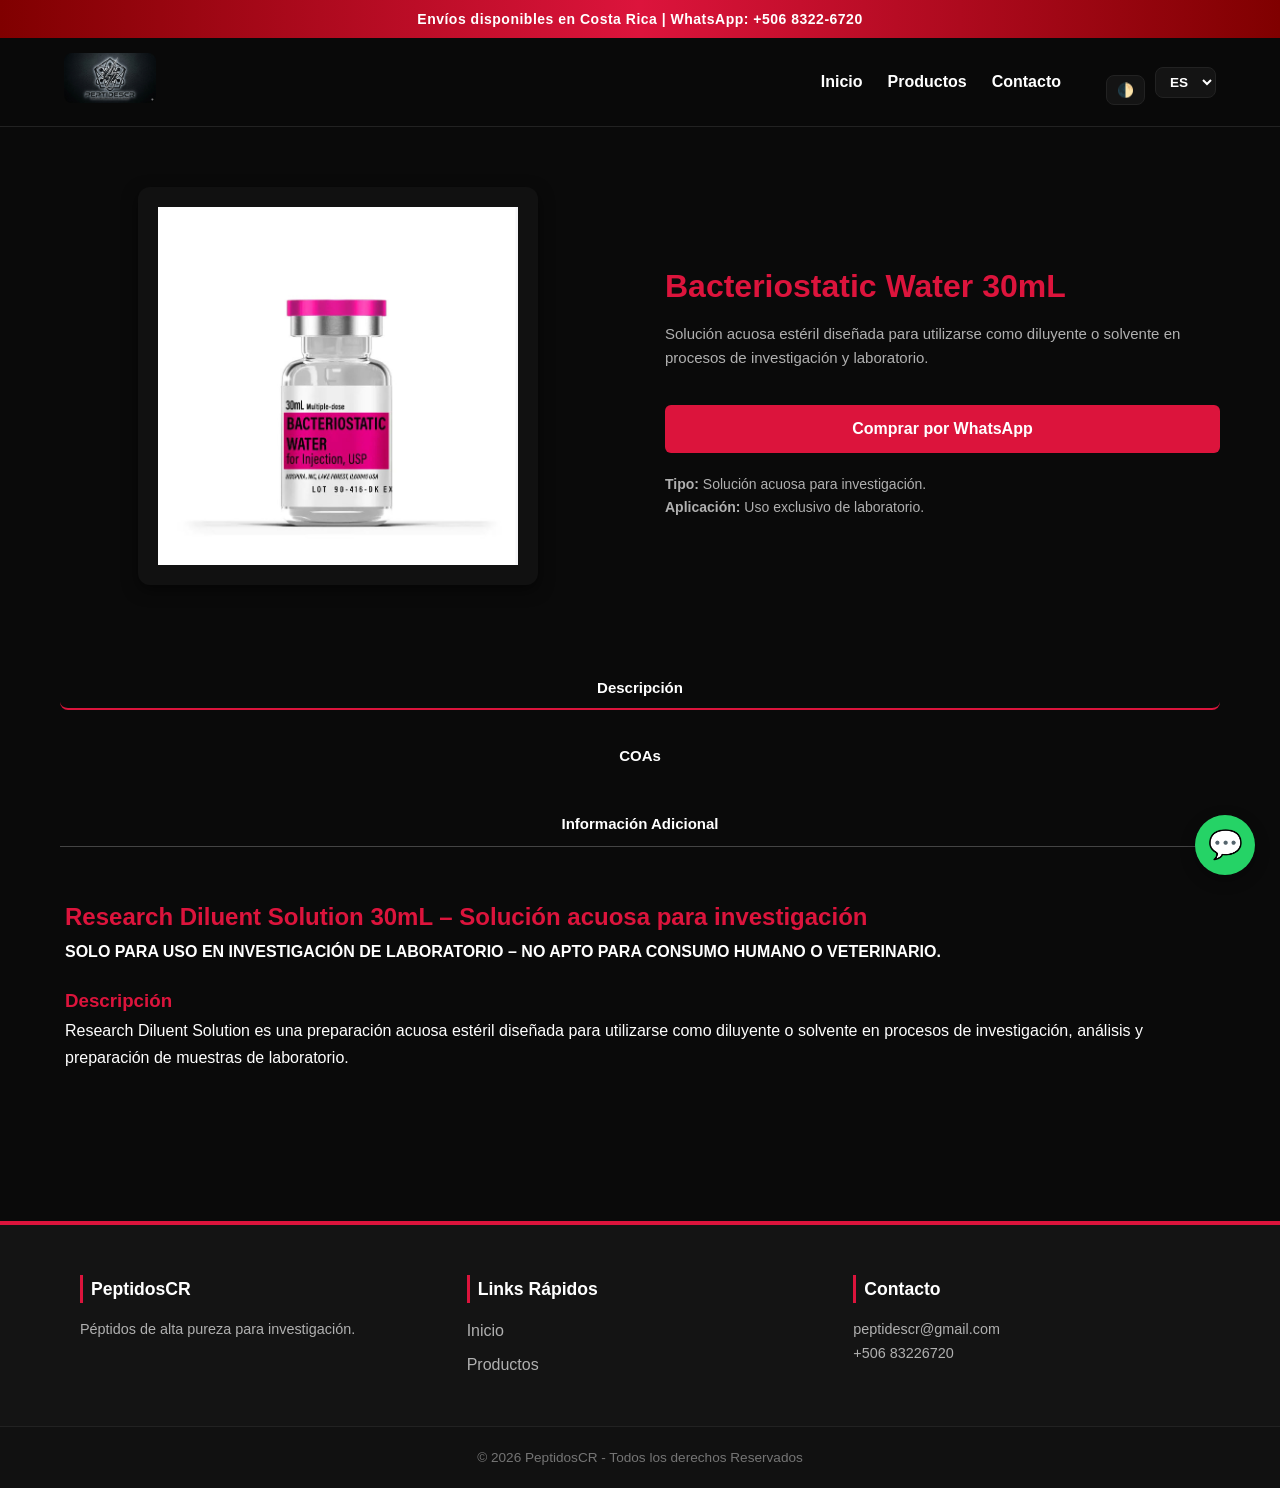
<file: listproducts/BW.html>
<!DOCTYPE html>
<html lang="es">

<head>
<meta charset="UTF-8">
<meta name="viewport" content="width=device-width, initial-scale=1.0">
<title data-es="Bacteriostatic Water 30mL | PeptidosCR" data-en="Bacteriostatic Water 30mL | PeptidosCR">Bacteriostatic Water 30mL | PeptidosCR</title>

<link rel="stylesheet" href="../css/style.css">
<link rel="stylesheet" href="../cssproduts/product.css">
</head>

<body>

<!-- ========================================= -->
<!-- TOP BAR -->
<!-- ========================================= -->
<div class="topbar" data-es="Envíos disponibles en Costa Rica | WhatsApp: +506 8322-6720" data-en="Shipping available in Costa Rica | WhatsApp: +506 8322-6720">
Envíos disponibles en Costa Rica | WhatsApp: +506 8322-6720
</div>

<!-- ========================================= -->
<!-- HEADER -->
<!-- ========================================= -->
<header>
<div class="logo-container">
<a href="../index.html">
<img src="../img/peptidescr.jpg" class="logo-img" alt="Logo PeptidosCR">
</a>
</div>

<nav>
<a href="../index.html" data-es="Inicio" data-en="Home">Inicio</a>
<a href="../products/products.html" data-es="Productos" data-en="Products">Productos</a>
<a href="../contacto/contacto.html" data-es="Contacto" data-en="Contact">Contacto</a>

<div class="site-controls" style="display: flex; align-items: center; gap: 10px; margin-left: 20px;">
<button id="theme-toggle" class="control-btn" title="Cambiar tema oscuro/claro">🌓</button>
<select id="lang-switch" class="control-select">
<option value="es">ES</option>
<option value="en">EN</option>
</select>
</div>
</nav>
</header>

<!-- ========================================= -->
<!-- PRODUCTO -->
<!-- ========================================= -->
<section class="product-detail">
<div class="product-container">

<div class="product-image">
<img src="../img/BW.jpg" alt="Bacteriostatic Water 30mL">
</div>

<div class="product-info">
<h1>Bacteriostatic Water 30mL</h1>

<p class="product-short" data-es="Solución acuosa estéril diseñada para utilizarse como diluyente o solvente en procesos de investigación y laboratorio." data-en="Sterile aqueous solution designed to be used as a diluent or solvent in research and laboratory processes.">
Solución acuosa estéril diseñada para utilizarse como diluyente o solvente en procesos de investigación y laboratorio.
</p>

<a href="https://wa.me/50683226720?text=Hola%20quiero%20información%20sobre%20Bacteriostatic%20Water%2030mL" target="_blank">
<button class="btn-comprar" data-es="Comprar por WhatsApp" data-en="Buy via WhatsApp">Comprar por WhatsApp</button>
</a>

<div class="product-meta">
<p><strong data-es="Tipo:" data-en="Type:">Tipo:</strong> <span data-es="Solución acuosa para investigación." data-en="Aqueous solution for research.">Solución acuosa para investigación.</span></p>
<p><strong data-es="Aplicación:" data-en="Application:">Aplicación:</strong> <span data-es="Uso exclusivo de laboratorio." data-en="Exclusive laboratory use.">Uso exclusivo de laboratorio.</span></p>
</div>
</div>

</div>

<!-- ========================================= -->
<!-- TABS -->
<!-- ========================================= -->
<div class="tabs">
<div class="tab-buttons">
<button class="tab-btn active" onclick="openTab(event,'descripcion')" data-es="Descripción" data-en="Description">Descripción</button>
<button class="tab-btn" onclick="openTab(event,'coas')" data-es="COAs" data-en="COAs">COAs</button>
<button class="tab-btn" onclick="openTab(event,'info')" data-es="Información Adicional" data-en="Additional Info">Información Adicional</button>
</div>

<!-- DESCRIPCIÓN -->
<div id="descripcion" class="tab-content active">
<h2>Research Diluent Solution 30mL – <span data-es="Solución acuosa para investigación" data-en="Aqueous solution for research">Solución acuosa para investigación</span></h2>
<p><strong data-es="SOLO PARA USO EN INVESTIGACIÓN DE LABORATORIO – NO APTO PARA CONSUMO HUMANO O VETERINARIO." data-en="FOR LABORATORY RESEARCH USE ONLY – NOT FOR HUMAN OR VETERINARY USE.">SOLO PARA USO EN INVESTIGACIÓN DE LABORATORIO – NO APTO PARA CONSUMO HUMANO O VETERINARIO.</strong></p>
<h3 data-es="Descripción" data-en="Description">Descripción</h3>
<p data-es="Research Diluent Solution es una preparación acuosa estéril diseñada para utilizarse como diluyente o solvente en procesos de investigación, análisis y preparación de muestras de laboratorio." data-en="Research Diluent Solution is a sterile aqueous preparation designed to be used as a diluent or solvent in research, analysis, and laboratory sample preparation processes.">
Research Diluent Solution es una preparación acuosa estéril diseñada para utilizarse como diluyente o solvente en procesos de investigación, análisis y preparación de muestras de laboratorio.
</p>
</div>

<!-- COAs -->
<div id="coas" class="tab-content">
<h2 data-es="Certificados de Análisis (COA)" data-en="Certificates of Analysis (COA)">Certificados de Análisis (COA)</h2>
<p data-es="Próximamente podrás descargar la documentación técnica y especificaciones de laboratorio del producto." data-en="Soon you will be able to download the technical documentation and laboratory specifications of the product.">Próximamente podrás descargar la documentación técnica y especificaciones de laboratorio del producto.</p>
</div>

<!-- INFO ADICIONAL -->
<div id="info" class="tab-content">
<h2 data-es="Información Adicional" data-en="Additional Information">Información Adicional</h2>
<ul>
<li data-es="Formato: Solución acuosa estéril" data-en="Format: Sterile aqueous solution">Formato: Solución acuosa estéril</li>
<li data-es="Presentación: Frasco de 30 mL" data-en="Presentation: 30 mL bottle">Presentación: Frasco de 30 mL</li>
</ul>
</div>
</div>
</section>

<!-- ========================================= -->
<!-- FOOTER -->
<!-- ========================================= -->
<footer class="footer">
<div class="footer-container">
<div class="footer-col">
<h3>PeptidosCR</h3>
<p data-es="Péptidos de alta pureza para investigación." data-en="High purity peptides for research.">Péptidos de alta pureza para investigación.</p>
</div>
<div class="footer-col">
<h3 data-es="Links Rápidos" data-en="Quick Links">Links Rápidos</h3>
<a href="../index.html" data-es="Inicio" data-en="Home">Inicio</a>
<a href="../products/products.html" data-es="Productos" data-en="Products">Productos</a>
</div>
<div class="footer-col">
<h3 data-es="Contacto" data-en="Contact">Contacto</h3>
<p>peptidescr@gmail.com</p>
<p>+506 83226720</p>
</div>
</div>
<div class="footer-bottom">
<p>© 2026 PeptidosCR - <span data-es="Todos los derechos Reservados" data-en="All rights reserved">Todos los derechos Reservados</span></p>
</div>
</footer>

<a href="https://wa.me/50683226720" class="whatsapp-btn" target="_blank">💬</a>

<!-- Script Tabs, Tema e Idioma -->
<script>
function openTab(evt, tabName){
    let tabcontent = document.getElementsByClassName("tab-content");
    for(let i=0; i<tabcontent.length; i++){ tabcontent[i].classList.remove("active"); }
    let tabbtn = document.getElementsByClassName("tab-btn");
    for(let i=0; i<tabbtn.length; i++){ tabbtn[i].classList.remove("active"); }
    document.getElementById(tabName).classList.add("active");
    evt.currentTarget.classList.add("active");
}

const themeToggle = document.getElementById('theme-toggle');
const body = document.body;
if (localStorage.getItem('theme') === 'light') {
    body.classList.add('light-mode');
}
themeToggle.addEventListener('click', () => {
    body.classList.toggle('light-mode');
    localStorage.setItem('theme', body.classList.contains('light-mode') ? 'light' : 'dark');
});

const langSwitch = document.getElementById('lang-switch');
if (localStorage.getItem('lang')) {
    langSwitch.value = localStorage.getItem('lang');
    updateLanguage(langSwitch.value);
}
langSwitch.addEventListener('change', (e) => {
    const lang = e.target.value;
    localStorage.setItem('lang', lang);
    updateLanguage(lang);
});
function updateLanguage(lang) {
    document.querySelectorAll('[data-es]').forEach(el => {
        const text = el.getAttribute(`data-${lang}`);
        if (text) el.textContent = text;
    });
}
</script>

</body>
</html>
</file>
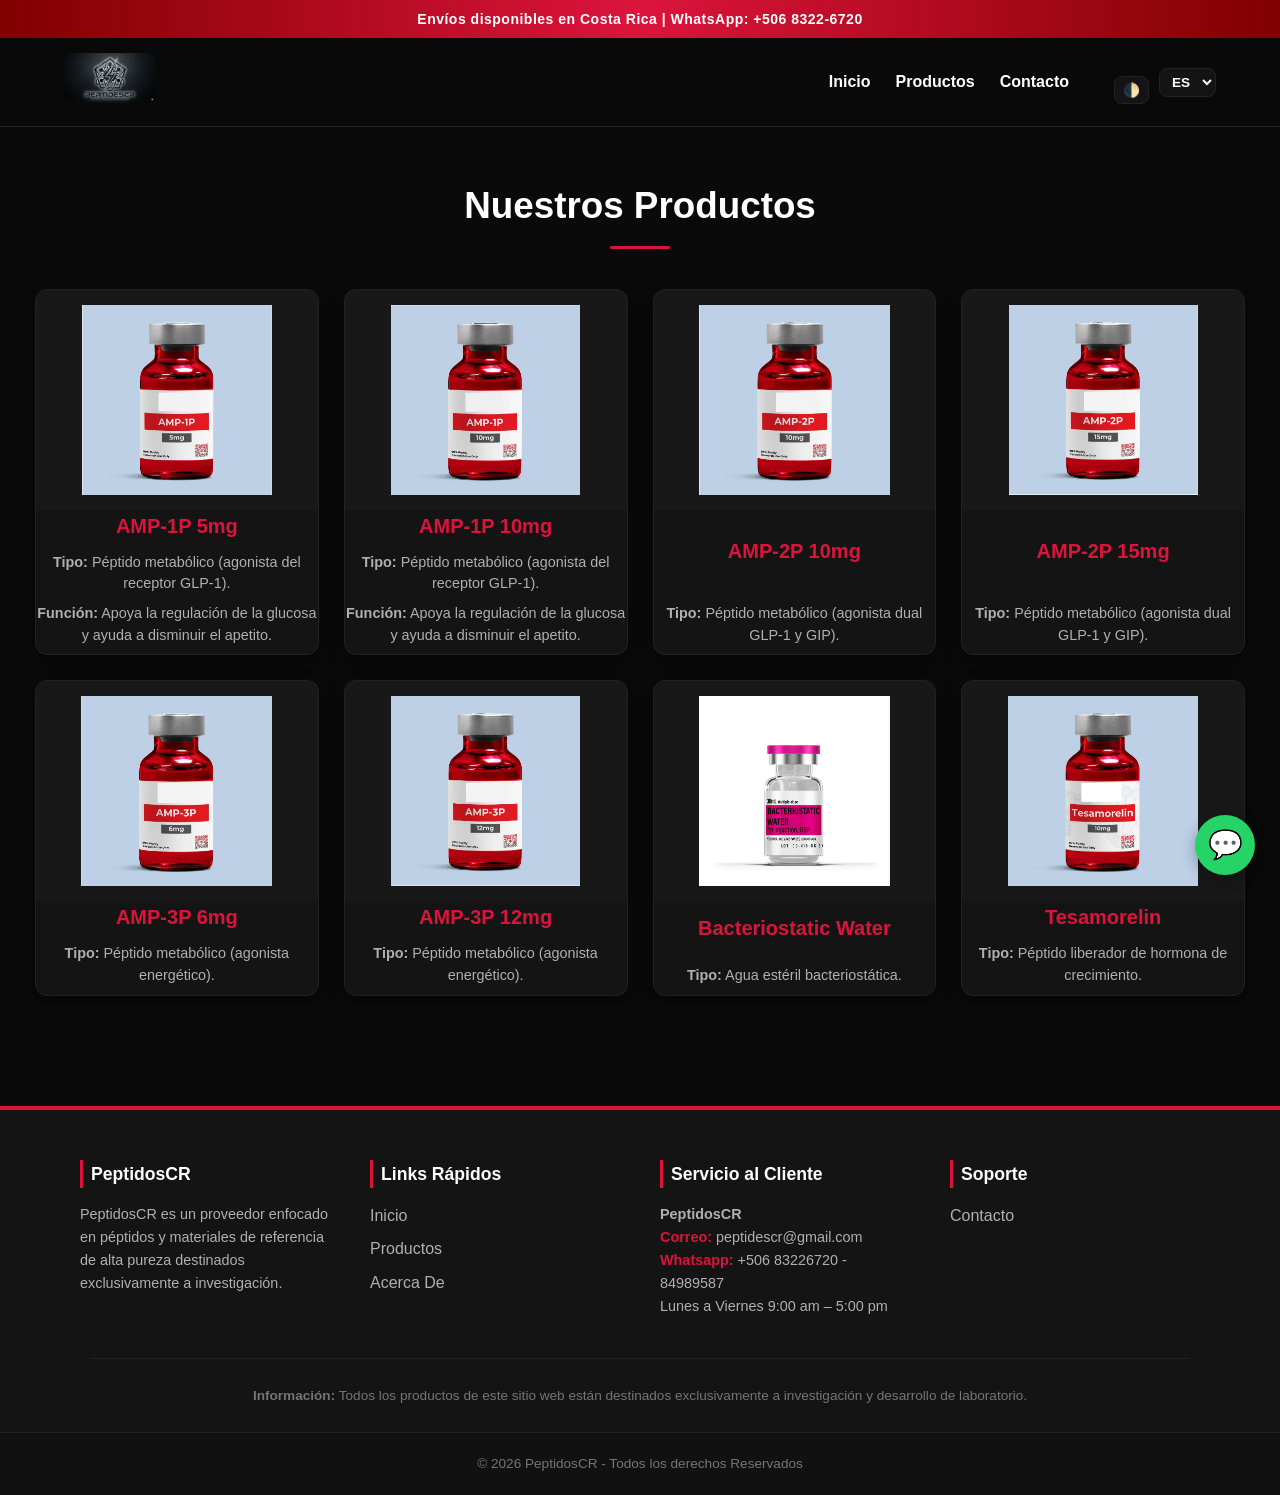
<file: products/products.html>
<!DOCTYPE html>
<html lang="es">

<head>
<meta charset="UTF-8">
<meta name="viewport" content="width=device-width, initial-scale=1.0">
<title data-es="Productos | PeptidosCR" data-en="Products | PeptidosCR">Productos | PeptidosCR</title>
<link rel="stylesheet" href="../css/style.css">
</head>

<body>

<div hidden id="snipcart" data-api-key="TU_API_KEY_AQUI"></div>

<div class="topbar" data-es="Envíos disponibles en Costa Rica | WhatsApp: +506 8322-6720" data-en="Shipping available in Costa Rica | WhatsApp: +506 8322-6720">
Envíos disponibles en Costa Rica | WhatsApp: +506 8322-6720
</div>

<header>
<div class="logo-container">
<a href="../index.html">
<img src="../img/peptidescr.jpg" class="logo-img" alt="Logo Peptidos CR">
</a>
</div>

<nav>
<a href="../index.html" data-es="Inicio" data-en="Home">Inicio</a>
<a href="../products/products.html" data-es="Productos" data-en="Products">Productos</a>
<a href="../contacto/contacto.html" data-es="Contacto" data-en="Contact">Contacto</a>

<div class="site-controls" style="display: flex; align-items: center; gap: 10px; margin-left: 20px;">
<button id="theme-toggle" class="control-btn" title="Cambiar tema oscuro/claro" style="background:var(--color-secundario); color:var(--color-texto); border:1px solid var(--border-color); padding:5px 8px; border-radius:var(--radius-sm); cursor:pointer;">🌓</button>
<select id="lang-switch" class="control-select" style="background:var(--color-secundario); color:var(--color-texto); border:1px solid var(--border-color); padding:5px 8px; border-radius:var(--radius-sm); cursor:pointer;">
<option value="es">ES</option>
<option value="en">EN</option>
</select>
</div>
</nav>
</header>

<section class="products-page">
<h1 data-es="Nuestros Productos" data-en="Our Products">Nuestros Productos</h1>

<div class="products-grid">

<!-- AMP1P 5mg -->
<a href="../listproducts/amp1p5mg.html" class="product-link">
<div class="product-card">
<img src="../img/amp1p5mg.jpg" alt="AMP-1P 5mg">
<h2>AMP-1P 5mg</h2>
<p><strong data-es="Tipo:" data-en="Type:">Tipo:</strong> <span data-es="Péptido metabólico (agonista del receptor GLP-1)." data-en="Metabolic peptide (GLP-1 receptor agonist).">Péptido metabólico (agonista del receptor GLP-1).</span></p>
<p><strong data-es="Función:" data-en="Function:">Función:</strong> <span data-es="Apoya la regulación de la glucosa y ayuda a disminuir el apetito." data-en="Supports glucose regulation and helps decrease appetite.">Apoya la regulación de la glucosa y ayuda a disminuir el apetito.</span></p>
</div>
</a>

<!-- AMP1P 10mg -->
<a href="../listproducts/amp1p10mg.html" class="product-link">
<div class="product-card">
<img src="../img/amp1p10mg.jpg" alt="AMP-1P 10mg">
<h2>AMP-1P 10mg</h2>
<p><strong data-es="Tipo:" data-en="Type:">Tipo:</strong> <span data-es="Péptido metabólico (agonista del receptor GLP-1)." data-en="Metabolic peptide (GLP-1 receptor agonist).">Péptido metabólico (agonista del receptor GLP-1).</span></p>
<p><strong data-es="Función:" data-en="Function:">Función:</strong> <span data-es="Apoya la regulación de la glucosa y ayuda a disminuir el apetito." data-en="Supports glucose regulation and helps decrease appetite.">Apoya la regulación de la glucosa y ayuda a disminuir el apetito.</span></p>
</div>
</a>

<!-- AMP2P 10mg -->
<a href="../listproducts/amp2p10mg.html" class="product-link">
<div class="product-card">
<img src="../img/amp2p10mg.jpg" alt="AMP-2P 10mg">
<h2>AMP-2P 10mg</h2>
<p><strong data-es="Tipo:" data-en="Type:">Tipo:</strong> <span data-es="Péptido metabólico (agonista dual GLP-1 y GIP)." data-en="Metabolic peptide (GLP-1 and GIP dual agonist).">Péptido metabólico (agonista dual GLP-1 y GIP).</span></p>
</div>
</a>

<!-- AMP2P 15mg -->
<a href="../listproducts/amp2p15mg.html" class="product-link"> 
<div class="product-card">
<img src="../img/amp2p15mg.jpg" alt="AMP-2P 15mg">
<h2>AMP-2P 15mg</h2>
<p><strong data-es="Tipo:" data-en="Type:">Tipo:</strong> <span data-es="Péptido metabólico (agonista dual GLP-1 y GIP)." data-en="Metabolic peptide (GLP-1 and GIP dual agonist).">Péptido metabólico (agonista dual GLP-1 y GIP).</span></p>
</div>
</a>

<!-- AMP3P 6mg -->
<a href="../listproducts/amp3p6mg.html" class="product-link"> 
<div class="product-card">
<img src="../img/amp3p6mg.jpg" alt="AMP-3P 6mg">
<h2>AMP-3P 6mg</h2>
<p><strong data-es="Tipo:" data-en="Type:">Tipo:</strong> <span data-es="Péptido metabólico (agonista energético)." data-en="Metabolic peptide (energy agonist).">Péptido metabólico (agonista energético).</span></p>
</div>
</a>

<!-- AMP3P 12mg -->
<a href="../listproducts/amp3p12mg.html" class="product-link"> 
<div class="product-card">
<img src="../img/amp3p12mg.jpg" alt="AMP-3P 12mg">
<h2>AMP-3P 12mg</h2>
<p><strong data-es="Tipo:" data-en="Type:">Tipo:</strong> <span data-es="Péptido metabólico (agonista energético)." data-en="Metabolic peptide (energy agonist).">Péptido metabólico (agonista energético).</span></p>
</div>
</a>

<!-- BACTERIOSTATIC WATER -->
<a href="../listproducts/BW.html" class="product-link"> 
<div class="product-card">
<img src="../img/BW.jpg" alt="Bacteriostatic Water">
<h2>Bacteriostatic Water</h2>
<p><strong data-es="Tipo:" data-en="Type:">Tipo:</strong> <span data-es="Agua estéril bacteriostática." data-en="Bacteriostatic sterile water.">Agua estéril bacteriostática.</span></p>
</div>
</a>

<!-- TESAMORELIN -->
<div class="product-card">
<img src="../img/tesamorelin.jpg" alt="Tesamorelin">
<h2>Tesamorelin</h2>
<p><strong data-es="Tipo:" data-en="Type:">Tipo:</strong> <span data-es="Péptido liberador de hormona de crecimiento." data-en="Growth hormone-releasing peptide.">Péptido liberador de hormona de crecimiento.</span></p>
</div> 

</div>
</section>

<footer class="footer">
<div class="footer-container">
<div class="footer-col">
<h3>PeptidosCR</h3>
<p data-es="PeptidosCR es un proveedor enfocado en péptidos y materiales de referencia de alta pureza destinados exclusivamente a investigación." data-en="PeptidosCR is a provider focused on high-purity peptides and reference materials intended exclusively for research.">
PeptidosCR es un proveedor enfocado en péptidos y materiales de referencia
de alta pureza destinados exclusivamente a investigación.
</p>
</div>
<div class="footer-col">
<h3 data-es="Links Rápidos" data-en="Quick Links">Links Rápidos</h3>
<a href="../index.html" data-es="Inicio" data-en="Home">Inicio</a>
<a href="../products/products.html" data-es="Productos" data-en="Products">Productos</a>
<a href="../contacto/contacto.html" data-es="Acerca De" data-en="About Us">Acerca De</a>
</div>
<div class="footer-col">
<h3 data-es="Servicio al Cliente" data-en="Customer Service">Servicio al Cliente</h3>
<p><strong>PeptidosCR</strong></p>
<p><span class="highlight" data-es="Correo:" data-en="Email:">Correo:</span> peptidescr@gmail.com</p>
<p><span class="highlight" data-es="Whatsapp:" data-en="WhatsApp:">Whatsapp:</span> +506 83226720 - 84989587</p>
<p data-es="Lunes a Viernes 9:00 am – 5:00 pm" data-en="Monday to Friday 9:00 am – 5:00 pm">Lunes a Viernes 9:00 am – 5:00 pm</p>
</div>
<div class="footer-col">
<h3 data-es="Soporte" data-en="Support">Soporte</h3>
<a href="../contacto/contacto.html" data-es="Contacto" data-en="Contact">Contacto</a>
</div>
</div>
<div class="footer-disclaimer">
<p data-es="Información: Todos los productos de este sitio web están destinados exclusivamente a investigación y desarrollo de laboratorio." data-en="Information: All products on this website are intended exclusively for laboratory research and development.">
<strong>Información:</strong> Todos los productos de este sitio web están destinados exclusivamente a investigación y desarrollo de laboratorio.
</p>
</div>
<div class="footer-bottom">
<p>© 2026 PeptidosCR - <span data-es="Todos los derechos Reservados" data-en="All rights reserved">Todos los derechos Reservados</span></p>
</div>
</footer>

<a href="https://wa.me/50683226720" class="whatsapp-btn" target="_blank">💬</a>

<!-- Script Global de Idioma y Tema -->
<script>
const themeToggle = document.getElementById('theme-toggle');
const body = document.body;
if (localStorage.getItem('theme') === 'light') {
    body.classList.add('light-mode');
}
themeToggle.addEventListener('click', () => {
    body.classList.toggle('light-mode');
    localStorage.setItem('theme', body.classList.contains('light-mode') ? 'light' : 'dark');
});

const langSwitch = document.getElementById('lang-switch');
if (localStorage.getItem('lang')) {
    langSwitch.value = localStorage.getItem('lang');
    updateLanguage(langSwitch.value);
}
langSwitch.addEventListener('change', (e) => {
    const lang = e.target.value;
    localStorage.setItem('lang', lang);
    updateLanguage(lang);
});
function updateLanguage(lang) {
    document.querySelectorAll('[data-es]').forEach(el => {
        const text = el.getAttribute(`data-${lang}`);
        if (text) el.textContent = text;
    });
}
</script>
</body>
</html>
</file>
<file: css/style.css>
/* =========================================================
   VARIABLES GLOBALES & MODO OSCURO (Negro y Rojo Original)
========================================================= */
:root {
    --color-principal: #dc143c;
    --color-principal-hover: #ff1e4b;
    --color-topbar-bg: linear-gradient(90deg, #800000 0%, #dc143c 50%, #800000 100%);
    --color-topbar-text: #ffffff;
    --color-header-bg: rgba(10, 10, 10, 0.95);
    --color-fondo: #0a0a0a;
    --color-secundario: #141414;
    --color-secundario-hover: #1c1c1c;
    --color-info: #111111;
    --color-texto: #ffffff;
    --color-texto-suave: #b0b0b0;
    --color-muted: #757575;
    
    --border-color: #222222;
    --accent-glow: rgba(220, 20, 60, 0.25);
    
    --shadow-card: 0 5px 15px rgba(0,0,0,0.5);
    --shadow-card-hover: 0 12px 30px rgba(220,20,60,0.25);
    
    --radius: 12px;
    --radius-sm: 8px;
    --transition: all 0.3s cubic-bezier(0.25, 0.8, 0.25, 1);
}

/* =========================================================
   VARIABLES MODO CLARO (Beige, Blanco y Gris Elegante)
========================================================= */
body.light-mode {
    --color-principal: #8c7355;             /* Tono Beige / Dorado neutro para acentos */
    --color-principal-hover: #6e583e;       /* Beige oscuro al pasar el mouse */
    --color-topbar-bg: #f3efe6;             /* Topbar en Beige claro */
    --color-topbar-text: #4a3e2e;           /* Texto del topbar en marrón elegante */
    --color-header-bg: #faf8f5;             /* Header en Blanco Hueso / Beige ultra claro */
    --color-fondo: #f5f2eb;                 /* Fondo de página Beige / Marfil suave */
    --color-secundario: #ffffff;            /* Tarjetas en Blanco puro */
    --color-secundario-hover: #f9f8f6;      /* Hover sutil en tarjetas */
    --color-info: #efebe4;                  /* Bloques informativos en gris beige */
    --color-texto: #2c2825;                 /* Texto principal en carbón / café oscuro */
    --color-texto-suave: #665f57;           /* Texto secundario gris suave */
    --color-muted: #8c857b;                 /* Texto de disclaimer / pie de página */
    
    --border-color: #e2dcd3;                /* Bordes discretos en tono arena */
    --accent-glow: rgba(140, 115, 85, 0.15);
    
    --shadow-card: 0 4px 15px rgba(0, 0, 0, 0.04);
    --shadow-card-hover: 0 10px 25px rgba(140, 115, 85, 0.15);
}

/* =========================================================
   RESET & BASE
========================================================= */
* {
    margin: 0;
    padding: 0;
    box-sizing: border-box;
}

body {
    font-family: 'Segoe UI', Arial, sans-serif;
    background: var(--color-fondo);
    color: var(--color-texto);
    line-height: 1.6;
    -webkit-font-smoothing: antialiased;
    transition: background-color 0.3s ease, color 0.3s ease;
}

/* =========================================================
   BARRA SUPERIOR (TOPBAR)
========================================================= */
.topbar {
    background: var(--color-topbar-bg);
    color: var(--color-topbar-text);
    text-align: center;
    padding: 8px 15px;
    font-size: 14px;
    font-weight: 600;
    letter-spacing: 0.5px;
    transition: var(--transition);
}

/* =========================================================
   HEADER & NAVEGACIÓN
========================================================= */
header {
    display: flex;
    justify-content: space-between;
    align-items: center;
    padding: 15px 5%;
    background: var(--color-header-bg);
    backdrop-filter: blur(8px);
    border-bottom: 1px solid var(--border-color);
    position: sticky;
    top: 0;
    z-index: 1000;
    transition: var(--transition);
}

.logo-container {
    display: flex;
    align-items: center;
    justify-content: center;
}

.logo-img {
    height: 50px;
    width: auto;
    border-radius: var(--radius-sm);
    object-fit: contain;
    transition: var(--transition);
}

.logo-img:hover {
    transform: scale(1.05);
}

nav {
    display: flex;
    align-items: center;
    gap: 25px;
}

nav a {
    color: var(--color-texto);
    text-decoration: none;
    font-weight: 600;
    position: relative;
    padding: 5px 0;
    transition: var(--transition);
}

nav a:hover {
    color: var(--color-principal);
}

nav a::after {
    content: '';
    position: absolute;
    bottom: 0;
    left: 0;
    width: 0%;
    height: 2px;
    background-color: var(--color-principal);
    transition: var(--transition);
}

nav a:hover::after {
    width: 100%;
}

/* =========================================================
   CONTROLES DE TEMA E IDIOMA
========================================================= */
.site-controls {
    display: flex;
    align-items: center;
    gap: 10px;
}

.control-btn, .control-select {
    background: var(--color-secundario);
    color: var(--color-texto);
    border: 1px solid var(--border-color);
    padding: 6px 10px;
    border-radius: var(--radius-sm);
    cursor: pointer;
    font-size: 0.85rem;
    font-weight: 600;
    outline: none;
    transition: var(--transition);
}

.control-btn:hover, .control-select:hover {
    border-color: var(--color-principal);
}

/* =========================================================
   HERO SECTION (INICIO)
========================================================= */
.hero-peptidos {
    display: flex;
    align-items: center;
    justify-content: space-between;
    padding: 80px 8%;
    background: var(--color-secundario);
    gap: 40px;
    position: relative;
    overflow: hidden;
    border-bottom: 1px solid var(--border-color);
}

.hero-texto {
    max-width: 520px;
    flex: 1;
    z-index: 2;
}

.hero-texto h1 {
    font-size: 3rem;
    color: var(--color-principal);
    margin-bottom: 10px;
    font-weight: 700;
}

.hero-texto h2 {
    font-size: 1.8rem;
    margin-bottom: 15px;
    color: var(--color-texto);
}

.subtitulo {
    font-size: 1.15rem;
    color: var(--color-texto-suave);
    margin-bottom: 15px;
    font-weight: 600;
}

.descripcion {
    font-size: 1rem;
    line-height: 1.6;
    color: var(--color-texto-suave);
    margin-bottom: 25px;
}

/* BOTÓN HERO */
.btn-productos {
    display: inline-block;
    padding: 12px 30px;
    background: var(--color-principal);
    color: #ffffff;
    text-decoration: none;
    border-radius: var(--radius-sm);
    font-weight: bold;
    letter-spacing: 0.5px;
    transition: var(--transition);
    box-shadow: 0 4px 15px var(--accent-glow);
}

.btn-productos:hover {
    background: var(--color-principal-hover);
    transform: translateY(-3px);
}

/* =========================================================
   HERO SLIDER
========================================================= */
.hero-slider {
    position: relative;
    overflow: hidden;
    border-radius: var(--radius);
    flex: 1.4;
    width: 100%;
}

.slider {
    overflow: hidden;
    position: relative;
    width: 100%;
}

.slide-track {
    display: flex;
    gap: 20px;
    width: max-content;
    animation: scroll 34s linear infinite;
}

.slide {
    width: 170px;
    background: var(--color-fondo);
    padding: 15px;
    border-radius: var(--radius);
    text-align: center;
    transition: 0.4s;
    border: 1px solid var(--border-color);
}

.slide:hover {
    transform: translateY(-5px) scale(1.03);
    border-color: var(--color-principal);
}

.slide img {
    width: 100%;
    height: 140px;
    object-fit: contain;
    border-radius: var(--radius-sm);
}

.slide p {
    margin-top: 10px;
    font-size: 0.9rem;
    font-weight: bold;
    color: var(--color-texto);
}

@keyframes scroll {
    0% { transform: translateX(0); }
    100% { transform: translateX(-35%); }
}

/* =========================================================
   TÍTULOS DE SECCIONES
========================================================= */
.section-title {
    text-align: center;
    font-size: 2.2rem;
    margin: 50px 0 20px 0;
    color: var(--color-texto);
    position: relative;
}

.section-title::after {
    content: '';
    display: block;
    width: 60px;
    height: 3px;
    background-color: var(--color-principal);
    margin: 10px auto 0 auto;
    border-radius: 2px;
}

/* =========================================================
   PRODUCTOS DESTACADOS & TARJETAS
========================================================= */
.productos-destacados {
    max-width: 1250px;
    margin: 0 auto;
    padding: 40px 20px;
}

.products {
    display: grid;
    grid-template-columns: repeat(auto-fit, minmax(300px, 1fr));
    gap: 30px;
    padding: 20px 0;
}

.card, .product-card {
    background: var(--color-secundario);
    border-radius: var(--radius);
    overflow: hidden;
    box-shadow: var(--shadow-card);
    transition: var(--transition);
    border: 1px solid var(--border-color);
    display: flex;
    flex-direction: column;
    justify-content: space-between;
    height: 100%;
    position: relative;
}

.card:hover, .product-card:hover {
    transform: translateY(-8px);
    box-shadow: var(--shadow-card-hover);
    border-color: var(--color-principal);
    background: var(--color-secundario-hover);
}

.card img, .product-card img {
    width: 100%;
    height: 220px;
    object-fit: contain;
    background: rgba(128, 128, 128, 0.04);
    padding: 15px;
    transition: var(--transition);
}

.card:hover img, .product-card:hover img {
    transform: scale(1.05);
}

.card-content {
    padding: 20px;
}

.card h2, .product-card h2 {
    color: var(--color-principal);
    font-size: 1.25rem;
    margin-bottom: 10px;
}

.card p, .product-card p {
    font-size: 0.9rem;
    color: var(--color-texto-suave);
    line-height: 1.5;
    margin-bottom: 8px;
}

.price {
    font-size: 1.2rem;
    font-weight: bold;
    color: var(--color-texto);
    margin: 12px 0;
}

/* BOTONES DE TARJETAS CORREGIDOS */
button, .btn-comprar, .btn-info-link {
    background: var(--color-principal);
    border: 1px solid var(--color-principal);
    padding: 10px 15px;
    color: #ffffff !important;
    border-radius: var(--radius-sm);
    cursor: pointer;
    margin-top: 15px;
    width: 100%;
    font-weight: 600;
    text-align: center;
    text-decoration: none;
    display: inline-block;
    transition: var(--transition);
}

button:hover, .btn-comprar:hover, .btn-info-link:hover {
    background: var(--color-principal-hover);
    border-color: var(--color-principal-hover);
}

/* =========================================================
   PÁGINA DE PRODUCTOS (products.html)
========================================================= */
.products-page {
    max-width: 1250px;
    margin: 0 auto;
    padding: 50px 20px;
    text-align: center;
}

.products-page h1 {
    color: var(--color-texto);
    font-size: 2.3rem;
    margin-bottom: 40px;
    position: relative;
}

.products-page h1::after {
    content: '';
    display: block;
    width: 60px;
    height: 3px;
    background-color: var(--color-principal);
    margin: 10px auto 0 auto;
    border-radius: 2px;
}

.products-grid {
    display: grid;
    grid-template-columns: repeat(4, 1fr);
    gap: 25px;
    max-width: 1300px;
    margin: auto;
}

.product-link {
    text-decoration: none;
    color: inherit;
    display: block;
    width: 100%;
    height: 100%;
}

/* =========================================================
   CONTACTO (contacto.html)
========================================================= */
.contact-container {
    padding: 60px 20px;
    max-width: 1100px;
    margin: auto;
}

.contact-container h1 {
    color: var(--color-texto);
    font-size: 2.3rem;
    margin-bottom: 15px;
}

.contact-container > p {
    color: var(--color-texto-suave);
    margin-bottom: 30px;
}

.contact-grid {
    display: grid;
    grid-template-columns: 1fr 1fr;
    gap: 40px;
    background: var(--color-secundario);
    padding: 40px;
    border-radius: var(--radius);
    border: 1px solid var(--border-color);
}

.contact-form label {
    display: block;
    font-size: 0.9rem;
    font-weight: 600;
    color: var(--color-texto-suave);
    margin-bottom: 5px;
}

.contact-form input,
.contact-form textarea {
    width: 100%;
    padding: 12px;
    margin-bottom: 15px;
    border: 1px solid var(--border-color);
    background: var(--color-fondo);
    color: var(--color-texto);
    border-radius: var(--radius-sm);
    font-family: inherit;
    outline: none;
    transition: var(--transition);
}

.contact-form input:focus,
.contact-form textarea:focus {
    border-color: var(--color-principal);
}

.contact-form textarea {
    height: 120px;
    resize: vertical;
}

.contact-info {
    background: var(--color-info);
    padding: 30px;
    border-radius: var(--radius-sm);
    border: 1px solid var(--border-color);
}

.contact-info h3 {
    color: var(--color-principal);
    margin-bottom: 15px;
    font-size: 1.2rem;
    border-left: 3px solid var(--color-principal);
    padding-left: 10px;
}

.contact-info p {
    font-size: 0.9rem;
    color: var(--color-texto-suave);
    margin-bottom: 8px;
}

/* =========================================================
   FOOTER (PIE DE PÁGINA FIX DE LEGIBILIDAD)
========================================================= */
.footer {
    background: var(--color-secundario);
    border-top: 4px solid var(--color-principal);
    color: var(--color-texto-suave);
    padding-top: 50px;
    margin-top: 60px;
    transition: var(--transition);
}

.footer-container {
    display: grid;
    grid-template-columns: repeat(auto-fit, minmax(220px, 1fr));
    gap: 40px;
    max-width: 1200px;
    margin: auto;
    padding: 0 40px 40px 40px;
}

.footer-col h3 {
    color: var(--color-texto);
    margin-bottom: 15px;
    font-size: 1.1rem;
    border-left: 3px solid var(--color-principal);
    padding-left: 8px;
}

.footer-col p {
    color: var(--color-texto-suave);
    font-size: 0.9rem;
}

.footer-col a {
    display: block;
    color: var(--color-texto-suave);
    text-decoration: none;
    margin: 8px 0;
    transition: var(--transition);
}

.footer-col a:hover {
    color: var(--color-principal);
    padding-left: 4px;
}

.highlight {
    color: var(--color-principal);
    font-weight: 600;
}

.footer-disclaimer {
    border-top: 1px solid var(--border-color);
    max-width: 1100px;
    margin: auto;
    padding: 25px;
    font-size: 0.85rem;
    line-height: 1.7;
    text-align: center;
    color: var(--color-muted);
}

.footer-bottom {
    border-top: 1px solid var(--border-color);
    text-align: center;
    padding: 20px;
    font-size: 0.85rem;
    background: var(--color-info);
    color: var(--color-muted);
}

/* =========================================================
   BOTÓN FLOTANTE WHATSAPP
========================================================= */
.whatsapp-btn {
    position: fixed;
    bottom: 25px;
    right: 25px;
    background: #25D366;
    color: white;
    font-size: 28px;
    width: 60px;
    height: 60px;
    display: flex;
    align-items: center;
    justify-content: center;
    border-radius: 50%;
    text-decoration: none;
    box-shadow: 0 5px 15px rgba(0,0,0,0.3);
    transition: var(--transition);
    z-index: 1000;
}

.whatsapp-btn:hover {
    transform: scale(1.12);
    box-shadow: 0 8px 20px rgba(37, 211, 102, 0.5);
}

/* =========================================================
   DISEÑO ADAPTABLE (RESPONSIVE)
========================================================= */
@media (max-width: 1200px) {
    .products-grid { grid-template-columns: repeat(3, 1fr); }
}

@media (max-width: 1024px) {
    .hero-peptidos {
        flex-direction: column;
        text-align: center;
        padding: 60px 25px;
    }
    .hero-slider { width: 100%; }
    .hero-texto { max-width: 100%; }
}

@media (max-width: 900px) {
    .products-grid { grid-template-columns: repeat(2, 1fr); }
}

@media (max-width: 768px) {
    header {
        flex-direction: column;
        gap: 15px;
        padding: 20px;
    }
    nav {
        flex-wrap: wrap;
        justify-content: center;
    }
    .hero-slider { display: none; }
    .contact-grid { grid-template-columns: 1fr; padding: 25px; }
    .footer-container { grid-template-columns: 1fr; text-align: center; }
}

@media (max-width: 600px) {
    .products-grid { grid-template-columns: 1fr; }
    .products-page { padding: 30px 15px; }
}

/* =========================================================
   SECCIÓN DE VIDEOS (Estilo Vimeo)
========================================================= */
.video-section {
    max-width: 1250px;
    margin: 40px auto;
    padding: 0 20px;
}

.video-grid {
    display: grid;
    grid-template-columns: repeat(auto-fit, minmax(320px, 1fr));
    gap: 30px;
    margin-top: 30px;
}

.video-card {
    background: var(--color-secundario);
    border: 1px solid var(--border-color);
    border-radius: var(--radius);
    overflow: hidden;
    box-shadow: var(--shadow-card);
    transition: var(--transition);
    display: flex;
    flex-direction: column;
}

.video-card:hover {
    transform: translateY(-6px);
    box-shadow: var(--shadow-card-hover);
    border-color: var(--color-principal);
}

.video-container {
    position: relative;
    width: 100%;
    padding-top: 56.25%; /* Proporción 16:9 estándar para videos */
    background: #000;
}

.video-container iframe,
.video-container video {
    position: absolute;
    top: 0;
    left: 0;
    width: 100%;
    height: 100%;
    border: none;
}

.video-info {
    padding: 20px;
}

.video-info h3 {
    color: var(--color-principal);
    font-size: 1.15rem;
    margin-bottom: 10px;
}

.video-info p {
    font-size: 0.9rem;
    color: var(--color-texto-suave);
    line-height: 1.5;
}
</file>
<file: cssproduts/product.css>
/* =========================================
   CONTENEDOR PRINCIPAL
========================================= */

.product-detail{
padding:60px 20px;
max-width:1200px;
margin:auto;
}

/* =========================================
   GRID PRINCIPAL
========================================= */

.product-container{
display:grid;
grid-template-columns:1fr 1fr;
gap:50px;
align-items:center;
}

/* =========================================
   IMAGEN
========================================= */

.product-image{
text-align:center;
}

.product-image img{
width:100%;
max-width:400px;
border-radius:12px;
background:var(--color-info);
padding:20px;
box-shadow:var(--shadow-card);
}

/* =========================================
   INFO PRODUCTO
========================================= */

.product-info h1{
color:var(--color-principal);
font-size:32px;
margin-bottom:10px;
}

.product-short{
color:var(--color-texto-suave);
margin-bottom:20px;
font-size:15px;
line-height:1.6;
}

/* =========================================
   BOTON COMPRA
========================================= */

.btn-comprar{
background:var(--color-principal);
padding:15px;
border:none;
color:white;
width:100%;
border-radius:6px;
font-size:16px;
cursor:pointer;
transition:var(--transition);
box-shadow:var(--shadow-glow);
}

.btn-comprar:hover{
background:var(--color-principal-hover);
transform:translateY(-2px);
box-shadow:var(--shadow-glow-hover);
}

/* =========================================
   META INFO
========================================= */

.product-meta{
margin-top:20px;
font-size:14px;
color:var(--color-texto-suave);
line-height:1.6;
}

/* =========================================
   TABS
========================================= */

.tabs{
margin-top:60px;
}

/* BOTONES */

.tab-buttons{
display:flex;
gap:10px;
border-bottom:1px solid #444;
flex-wrap:wrap;
}

.tab-btn{
background:none;
border:none;
color:var(--color-texto-suave);
padding:12px 20px;
cursor:pointer;
font-size:15px;
transition:var(--transition);
border-bottom:2px solid transparent;
}

.tab-btn:hover{
color:white;
}

.tab-btn.active{
color:var(--color-principal);
border-bottom:2px solid var(--color-principal);
}

/* CONTENIDO */

.tab-content{
display:none;
padding:30px 5px;
text-align:left;
line-height:1.7;

opacity:0;
transform:translateY(10px);
transition:0.3s;
}

.tab-content.active{
display:block;
opacity:1;
transform:translateY(0);
}

/* TITULOS */

.tab-content h2,
.tab-content h3{
color:var(--color-principal);
margin-top:20px;
}

/* LISTAS */

.tab-content ul{
padding-left:20px;
}

.tab-content li{
margin-bottom:8px;
}

/* =========================================
   RESPONSIVE TABLET
========================================= */

@media (max-width:900px){

.product-container{
grid-template-columns:1fr;
gap:40px;
text-align:center;
}

.product-info{
text-align:center;
}

.product-meta{
text-align:left;
}

}

/* =========================================
   RESPONSIVE CELULAR
========================================= */

@media (max-width:600px){

.product-detail{
padding:40px 15px;
}

.product-info h1{
font-size:26px;
}

.product-short{
font-size:14px;
}

.product-image img{
max-width:300px;
padding:15px;
}

.tab-btn{
font-size:14px;
padding:10px;
}

.tab-content{
font-size:14px;
}

}
</file>
